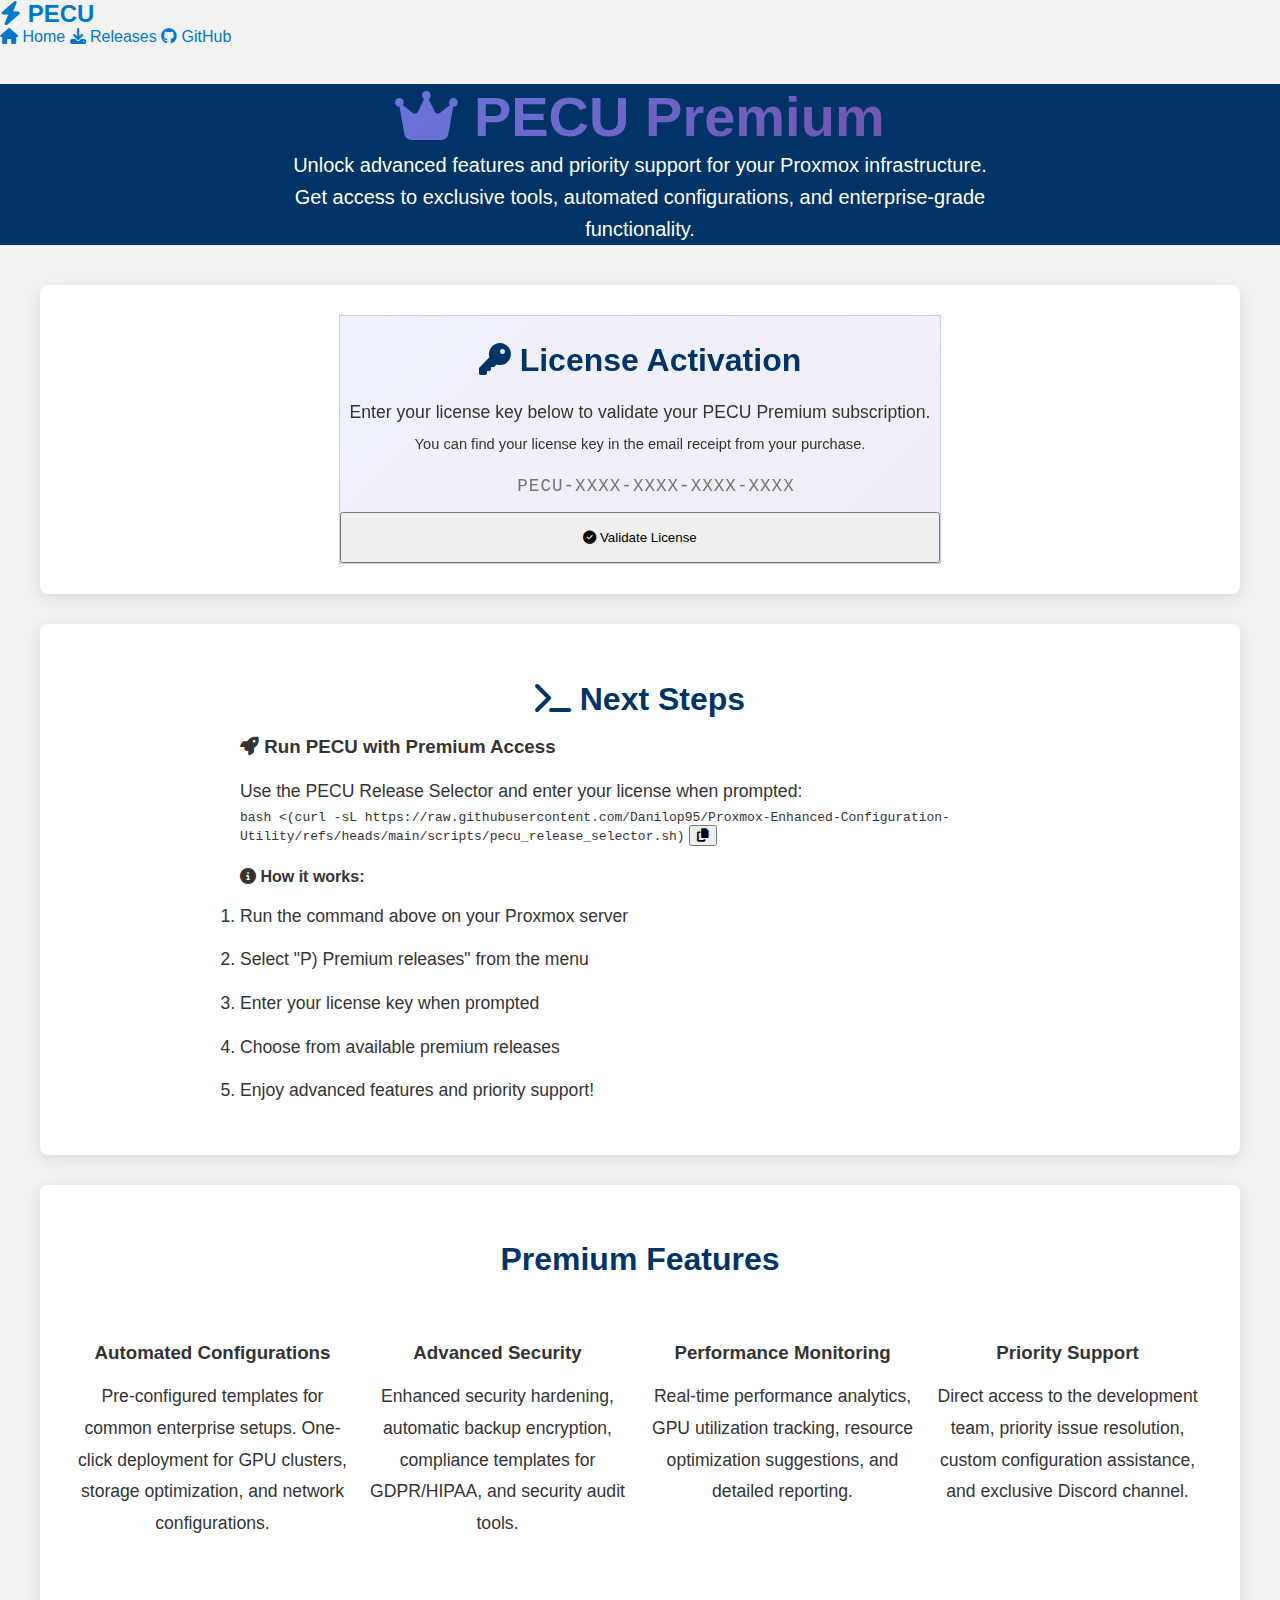
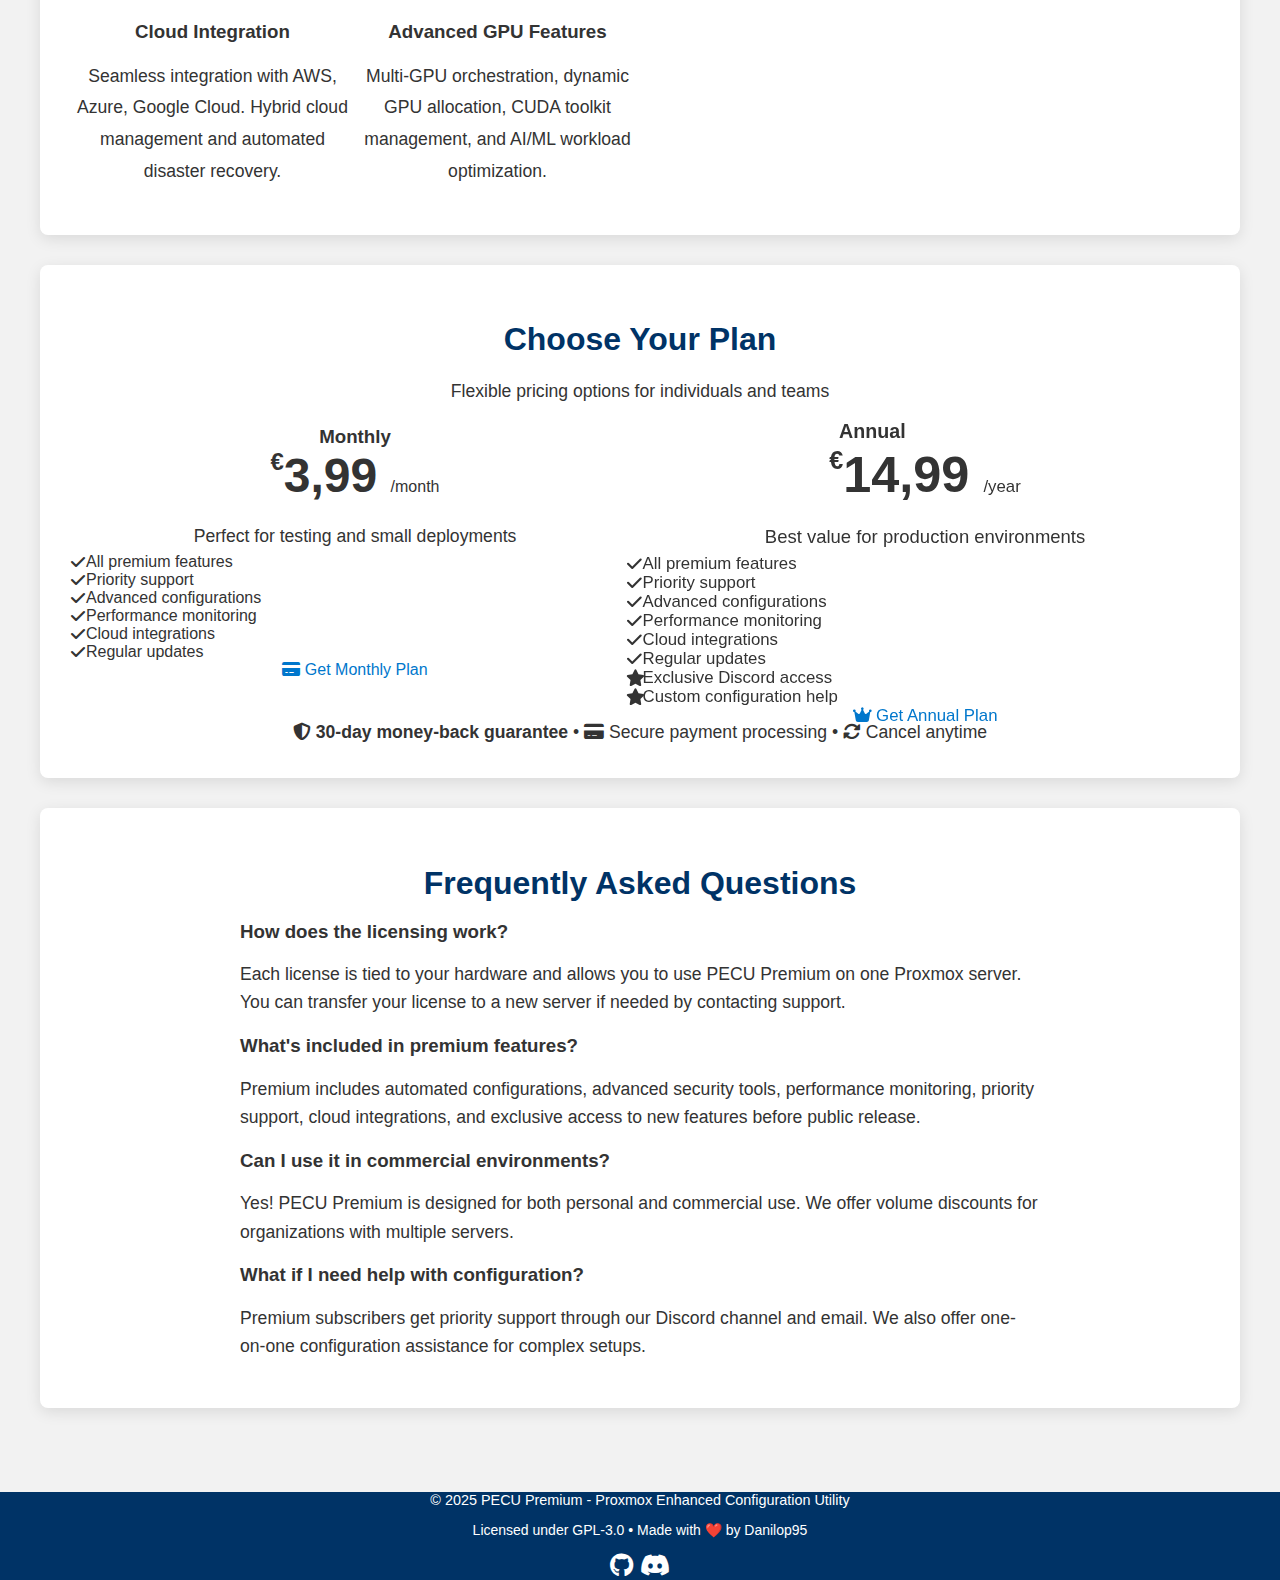
<file: premium.html>
<!DOCTYPE html>
<html lang="en">
<head>
  <meta charset="UTF-8">
  <meta name="viewport" content="width=device-width, initial-scale=1.0">
  <title>PECU Premium - Advanced Proxmox Configuration Tools</title>
  <meta name="description" content="Unlock advanced features and priority support for Proxmox Enhanced Configuration Utility. Automated configurations, advanced security, performance monitoring, and cloud integrations.">
  <meta name="keywords" content="PECU Premium, Proxmox, GPU Passthrough, Advanced Configuration, Priority Support, Cloud Integration, Performance Monitoring">
  <meta name="author" content="Danilop95">
  
  <!-- CSP for API calls and security -->
  <meta http-equiv="Content-Security-Policy" content="default-src 'self'; script-src 'self' 'unsafe-inline'; connect-src https://api.pecu.tools https://danilop95.lemonsqueezy.com; style-src 'self' 'unsafe-inline' https://fonts.googleapis.com https://cdnjs.cloudflare.com; font-src 'self' https://fonts.gstatic.com https://cdnjs.cloudflare.com; img-src 'self' data: https:; frame-src https://danilop95.lemonsqueezy.com;">
  
  <!-- Performance optimization -->
  <link rel="preconnect" href="https://api.pecu.tools" crossorigin>
  <link rel="preconnect" href="https://fonts.googleapis.com">
  <link rel="preconnect" href="https://fonts.gstatic.com" crossorigin>
  <link rel="dns-prefetch" href="https://danilop95.lemonsqueezy.com">
  
  <!-- SEO and Social Media -->
  <meta property="og:title" content="PECU Premium - Advanced Proxmox Configuration Tools">
  <meta property="og:description" content="Unlock advanced features and priority support for Proxmox Enhanced Configuration Utility">
  <meta property="og:image" content="https://pecu.tools/assets/premium-og.png">
  <meta property="og:url" content="https://pecu.tools/premium">
  <meta property="og:type" content="website">
  <meta property="og:site_name" content="PECU Tools">
  
  <meta name="twitter:card" content="summary_large_image">
  <meta name="twitter:title" content="PECU Premium - Advanced Proxmox Configuration Tools">
  <meta name="twitter:description" content="Unlock advanced features and priority support for Proxmox Enhanced Configuration Utility">
  <meta name="twitter:image" content="https://pecu.tools/assets/premium-og.png">
  <meta name="twitter:creator" content="@Danilop95">
  
  <!-- Canonical URL -->
  <link rel="canonical" href="https://pecu.tools/premium">
  
  <!-- Favicon with premium crown -->
  <link rel="icon" type="image/svg+xml" href="data:image/svg+xml,<svg xmlns='http://www.w3.org/2000/svg' viewBox='0 0 100 100'><text y='.9em' font-size='90'>👑</text></svg>">
  <link rel="apple-touch-icon" href="data:image/svg+xml,<svg xmlns='http://www.w3.org/2000/svg' viewBox='0 0 100 100'><text y='.9em' font-size='90'>�</text></svg>">
  
  <!-- Fonts -->
  <link rel="preconnect" href="https://fonts.googleapis.com">
  <link rel="preconnect" href="https://fonts.gstatic.com" crossorigin>
  <link href="https://fonts.googleapis.com/css2?family=Inter:wght@400;500;600;700;800&family=JetBrains+Mono:wght@400;500;600&display=swap" rel="stylesheet">
  
  <!-- Icons -->
  <link rel="stylesheet" href="https://cdnjs.cloudflare.com/ajax/libs/font-awesome/6.4.0/css/all.min.css">
  
  <!-- Styles -->
  <link rel="stylesheet" href="styles.css">
  
  <style>
    .premium-gradient {
      background: linear-gradient(135deg, #667eea 0%, #764ba2 100%);
      -webkit-background-clip: text;
      -webkit-text-fill-color: transparent;
      background-clip: text;
    }
    
    .premium-card {
      background: linear-gradient(135deg, rgba(102, 126, 234, 0.1) 0%, rgba(118, 75, 162, 0.1) 100%);
      border: 1px solid rgba(102, 126, 234, 0.3);
      backdrop-filter: blur(10px);
    }
    
    .license-input {
      width: 100%;
      padding: 16px;
      background: var(--pecu-dark-2);
      border: 2px solid var(--pecu-dark-3);
      border-radius: var(--radius-md);
      color: var(--pecu-gray-lightest);
      font-family: 'JetBrains Mono', monospace;
      font-size: 1.1rem;
      letter-spacing: 1px;
      text-align: center;
      transition: all 0.3s ease;
    }
    
    .license-input:focus {
      outline: none;
      border-color: var(--pecu-blue);
      box-shadow: 0 0 0 4px rgba(59, 130, 246, 0.1);
    }
    
    .status-message {
      padding: 16px;
      border-radius: var(--radius-md);
      margin-top: 16px;
      font-family: 'JetBrains Mono', monospace;
      font-size: 0.9rem;
    }
    
    .status-success {
      background: rgba(34, 197, 94, 0.1);
      border: 1px solid rgba(34, 197, 94, 0.3);
      color: var(--pecu-green);
    }
    
    .status-error {
      background: rgba(239, 68, 68, 0.1);
      border: 1px solid rgba(239, 68, 68, 0.3);
      color: var(--pecu-red);
    }
    
    .status-loading {
      background: rgba(59, 130, 246, 0.1);
      border: 1px solid rgba(59, 130, 246, 0.3);
      color: var(--pecu-blue);
    }
    
    .feature-grid {
      display: grid;
      grid-template-columns: repeat(auto-fit, minmax(280px, 1fr));
      gap: var(--space-lg);
      margin-top: var(--space-2xl);
    }
    
    .feature-card {
      background: var(--pecu-dark-2);
      border: 1px solid var(--pecu-dark-3);
      border-radius: var(--radius-lg);
      padding: var(--space-xl);
      text-align: center;
      transition: all 0.3s ease;
    }
    
    .feature-card:hover {
      border-color: var(--pecu-blue);
      transform: translateY(-4px);
    }
    
    .feature-icon {
      font-size: 2.5rem;
      margin-bottom: var(--space-md);
      background: linear-gradient(135deg, var(--pecu-blue), var(--pecu-purple));
      -webkit-background-clip: text;
      -webkit-text-fill-color: transparent;
      background-clip: text;
    }
    
    .plan-badge {
      display: inline-block;
      padding: 4px 12px;
      background: linear-gradient(135deg, var(--pecu-purple), var(--pecu-blue));
      color: white;
      border-radius: 16px;
      font-size: 0.75rem;
      font-weight: 600;
      text-transform: uppercase;
      letter-spacing: 0.5px;
      margin-left: 8px;
    }
    
    .pricing-section {
      background: var(--pecu-dark-2);
      border: 1px solid var(--pecu-dark-3);
      border-radius: var(--radius-lg);
      padding: var(--space-2xl);
      margin-top: var(--space-2xl);
      text-align: center;
    }
    
    .pricing-grid {
      display: grid;
      grid-template-columns: repeat(auto-fit, minmax(300px, 1fr));
      gap: var(--space-xl);
      margin-top: var(--space-xl);
    }
    
    .pricing-card {
      background: var(--pecu-dark-1);
      border: 2px solid var(--pecu-dark-3);
      border-radius: var(--radius-lg);
      padding: var(--space-2xl);
      position: relative;
      transition: all 0.3s ease;
    }
    
    .pricing-card.recommended {
      border-color: var(--pecu-blue);
      transform: scale(1.05);
    }
    
    .pricing-card.recommended::before {
      content: "Most Popular";
      position: absolute;
      top: -12px;
      left: 50%;
      transform: translateX(-50%);
      background: linear-gradient(135deg, var(--pecu-blue), var(--pecu-purple));
      color: white;
      padding: 6px 20px;
      border-radius: 16px;
      font-size: 0.75rem;
      font-weight: 600;
      text-transform: uppercase;
    }
    
    .price {
      font-size: 3rem;
      font-weight: 800;
      color: var(--pecu-gray-lightest);
      margin: var(--space-md) 0;
    }
    
    .price-currency {
      font-size: 1.5rem;
      vertical-align: top;
    }
    
    .price-period {
      font-size: 1rem;
      color: var(--pecu-gray-light);
      font-weight: 400;
    }
    
    .pricing-features {
      list-style: none;
      padding: 0;
      margin: var(--space-xl) 0;
    }
    
    .pricing-features li {
      padding: var(--space-sm) 0;
      border-bottom: 1px solid var(--pecu-dark-3);
      display: flex;
      align-items: center;
    }
    
    .pricing-features li:last-child {
      border-bottom: none;
    }
    
    .pricing-features i {
      color: var(--pecu-green);
      margin-right: var(--space-sm);
      width: 16px;
    }
    
    @media (max-width: 768px) {
      .pricing-card.recommended {
        transform: none;
      }
      
      .feature-grid {
        grid-template-columns: 1fr;
      }
      
      .pricing-grid {
        grid-template-columns: 1fr;
      }
    }
  </style>
</head>
<body>
  <!-- Navigation -->
  <nav style="padding: var(--space-lg) 0; border-bottom: 1px solid var(--pecu-dark-3);">
    <div class="container">
      <div class="flex-between">
        <a href="/" style="text-decoration: none;">
          <h2 class="gradient-text" style="margin: 0;">
            <i class="fas fa-bolt"></i>
            PECU
          </h2>
        </a>
        <div class="flex gap-md">
          <a href="/" class="btn btn-ghost">
            <i class="fas fa-home"></i>
            Home
          </a>
          <a href="/releases.html" class="btn btn-ghost">
            <i class="fas fa-download"></i>
            Releases
          </a>
          <a href="https://github.com/Danilop95/Proxmox-Enhanced-Configuration-Utility" target="_blank" rel="noopener noreferrer" class="btn btn-ghost">
            <i class="fab fa-github"></i>
            GitHub
          </a>
        </div>
      </div>
    </div>
  </nav>

  <!-- Hero Section -->
  <header style="padding: var(--space-3xl) 0; text-align: center;">
    <div class="container">
      <div style="max-width: 800px; margin: 0 auto;">
        <h1 class="premium-gradient" style="font-size: 3.5rem; font-weight: 800; margin-bottom: var(--space-lg);">
          <i class="fas fa-crown"></i>
          PECU Premium
        </h1>
        <p style="font-size: 1.25rem; color: var(--pecu-gray-light); margin-bottom: var(--space-2xl); line-height: 1.6;">
          Unlock advanced features and priority support for your Proxmox infrastructure. 
          Get access to exclusive tools, automated configurations, and enterprise-grade functionality.
        </p>
      </div>
    </div>
  </header>

  <main class="container" style="max-width: 1200px;">
    <!-- License Activation Section -->
    <section class="section">
      <div class="premium-card card" style="max-width: 600px; margin: 0 auto;">
        <h2 style="text-align: center; margin-bottom: var(--space-xl);">
          <i class="fas fa-key" style="color: var(--pecu-blue);"></i>
          License Activation
        </h2>
        
        <div id="license-form">
          <p style="color: var(--pecu-gray-light); margin-bottom: var(--space-lg); text-align: center;">
            Enter your license key below to validate your PECU Premium subscription.
            <br>
            <small>You can find your license key in the email receipt from your purchase.</small>
          </p>
          
          <input 
            type="text" 
            id="license-input" 
            class="license-input"
            placeholder="PECU-XXXX-XXXX-XXXX-XXXX"
            maxlength="24"
            autocomplete="off"
            spellcheck="false"
          />
          
          <button id="validate-btn" class="btn btn-primary" style="width: 100%; margin-top: var(--space-lg); padding: 16px;">
            <i class="fas fa-check-circle"></i>
            Validate License
          </button>
          
          <div id="validation-result"></div>
        </div>
      </div>
    </section>

    <!-- Installation Instructions -->
    <section class="section">
      <div class="card" style="max-width: 800px; margin: 0 auto;">
        <h2 style="text-align: center; margin-bottom: var(--space-xl);">
          <i class="fas fa-terminal" style="color: var(--pecu-green);"></i>
          Next Steps
        </h2>
        
        <div style="margin-bottom: var(--space-xl);">
          <h3 style="margin-bottom: var(--space-md); color: var(--pecu-blue);">
            <i class="fas fa-rocket"></i>
            Run PECU with Premium Access
          </h3>
          <p style="color: var(--pecu-gray-light); margin-bottom: var(--space-lg);">
            Use the PECU Release Selector and enter your license when prompted:
          </p>
          <div class="command-block">
            <code>bash &lt;(curl -sL https://raw.githubusercontent.com/Danilop95/Proxmox-Enhanced-Configuration-Utility/refs/heads/main/scripts/pecu_release_selector.sh)</code>
            <button class="copy-button" data-command="bash <(curl -sL https://raw.githubusercontent.com/Danilop95/Proxmox-Enhanced-Configuration-Utility/refs/heads/main/scripts/pecu_release_selector.sh)" aria-label="Copy command">
              <i class="fas fa-copy"></i>
            </button>
          </div>
        </div>

        <div style="background: var(--pecu-dark-2); border-radius: var(--radius-md); padding: var(--space-lg); border-left: 4px solid var(--pecu-blue);">
          <h4 style="color: var(--pecu-blue); margin-bottom: var(--space-md);">
            <i class="fas fa-info-circle"></i>
            How it works:
          </h4>
          <ol style="color: var(--pecu-gray-light); line-height: 1.8; padding-left: var(--space-lg);">
            <li>Run the command above on your Proxmox server</li>
            <li>Select "P) Premium releases" from the menu</li>
            <li>Enter your license key when prompted</li>
            <li>Choose from available premium releases</li>
            <li>Enjoy advanced features and priority support!</li>
          </ol>
        </div>
      </div>
    </section>

    <!-- Premium Features -->
    <section class="section">
      <h2 class="gradient-text" style="text-align: center; margin-bottom: var(--space-xl);">
        Premium Features
      </h2>
      
      <div class="feature-grid">
        <div class="feature-card">
          <div class="feature-icon">
            <i class="fas fa-robot"></i>
          </div>
          <h3 style="margin-bottom: var(--space-md);">Automated Configurations</h3>
          <p style="color: var(--pecu-gray-light);">
            Pre-configured templates for common enterprise setups. One-click deployment for GPU clusters, 
            storage optimization, and network configurations.
          </p>
        </div>
        
        <div class="feature-card">
          <div class="feature-icon">
            <i class="fas fa-shield-alt"></i>
          </div>
          <h3 style="margin-bottom: var(--space-md);">Advanced Security</h3>
          <p style="color: var(--pecu-gray-light);">
            Enhanced security hardening, automatic backup encryption, 
            compliance templates for GDPR/HIPAA, and security audit tools.
          </p>
        </div>
        
        <div class="feature-card">
          <div class="feature-icon">
            <i class="fas fa-chart-line"></i>
          </div>
          <h3 style="margin-bottom: var(--space-md);">Performance Monitoring</h3>
          <p style="color: var(--pecu-gray-light);">
            Real-time performance analytics, GPU utilization tracking, 
            resource optimization suggestions, and detailed reporting.
          </p>
        </div>
        
        <div class="feature-card">
          <div class="feature-icon">
            <i class="fas fa-users"></i>
          </div>
          <h3 style="margin-bottom: var(--space-md);">Priority Support</h3>
          <p style="color: var(--pecu-gray-light);">
            Direct access to the development team, priority issue resolution, 
            custom configuration assistance, and exclusive Discord channel.
          </p>
        </div>
        
        <div class="feature-card">
          <div class="feature-icon">
            <i class="fas fa-cloud"></i>
          </div>
          <h3 style="margin-bottom: var(--space-md);">Cloud Integration</h3>
          <p style="color: var(--pecu-gray-light);">
            Seamless integration with AWS, Azure, Google Cloud. 
            Hybrid cloud management and automated disaster recovery.
          </p>
        </div>
        
        <div class="feature-card">
          <div class="feature-icon">
            <i class="fas fa-cogs"></i>
          </div>
          <h3 style="margin-bottom: var(--space-md);">Advanced GPU Features</h3>
          <p style="color: var(--pecu-gray-light);">
            Multi-GPU orchestration, dynamic GPU allocation, 
            CUDA toolkit management, and AI/ML workload optimization.
          </p>
        </div>
      </div>
    </section>

    <!-- Pricing Section -->
    <section class="section">
      <div class="pricing-section">
        <h2 class="gradient-text-secondary" style="margin-bottom: var(--space-md);">
          Choose Your Plan
        </h2>
        <p style="color: var(--pecu-gray-light); font-size: 1.1rem; margin-bottom: var(--space-xl);">
          Flexible pricing options for individuals and teams
        </p>
        
        <div class="pricing-grid">
          <!-- Monthly Plan -->
          <div class="pricing-card">
            <h3 style="color: var(--pecu-blue); margin-bottom: var(--space-sm);">
              Monthly
            </h3>
            <div class="price">
              <span class="price-currency">€</span>3,99
              <span class="price-period">/month</span>
            </div>
            <p style="color: var(--pecu-gray-light); margin-bottom: var(--space-lg);">
              Perfect for testing and small deployments
            </p>
            <ul class="pricing-features">
              <li><i class="fas fa-check"></i> All premium features</li>
              <li><i class="fas fa-check"></i> Priority support</li>
              <li><i class="fas fa-check"></i> Advanced configurations</li>
              <li><i class="fas fa-check"></i> Performance monitoring</li>
              <li><i class="fas fa-check"></i> Cloud integrations</li>
              <li><i class="fas fa-check"></i> Regular updates</li>
            </ul>
            <a href="https://danilop95.lemonsqueezy.com/checkout/buy/YOUR_MONTHLY_VARIANT_ID" 
               target="_blank" 
               rel="noopener noreferrer" 
               class="btn btn-secondary" 
               style="width: 100%;">
              <i class="fas fa-credit-card"></i>
              Get Monthly Plan
            </a>
          </div>
          
          <!-- Annual Plan -->
          <div class="pricing-card recommended">
            <h3 style="color: var(--pecu-purple); margin-bottom: var(--space-sm);">
              Annual
              <span class="plan-badge">Save 69%</span>
            </h3>
            <div class="price">
              <span class="price-currency">€</span>14,99
              <span class="price-period">/year</span>
            </div>
            <p style="color: var(--pecu-gray-light); margin-bottom: var(--space-lg);">
              Best value for production environments
            </p>
            <ul class="pricing-features">
              <li><i class="fas fa-check"></i> All premium features</li>
              <li><i class="fas fa-check"></i> Priority support</li>
              <li><i class="fas fa-check"></i> Advanced configurations</li>
              <li><i class="fas fa-check"></i> Performance monitoring</li>
              <li><i class="fas fa-check"></i> Cloud integrations</li>
              <li><i class="fas fa-check"></i> Regular updates</li>
              <li><i class="fas fa-star" style="color: var(--pecu-yellow);"></i> Exclusive Discord access</li>
              <li><i class="fas fa-star" style="color: var(--pecu-yellow);"></i> Custom configuration help</li>
            </ul>
            <a href="https://danilop95.lemonsqueezy.com/checkout/buy/YOUR_ANNUAL_VARIANT_ID" 
               target="_blank" 
               rel="noopener noreferrer" 
               class="btn btn-primary" 
               style="width: 100%;">
              <i class="fas fa-crown"></i>
              Get Annual Plan
            </a>
          </div>
        </div>
        
        <div style="margin-top: var(--space-2xl); padding: var(--space-lg); background: var(--pecu-dark-1); border-radius: var(--radius-md);">
          <p style="color: var(--pecu-gray-light); text-align: center; margin: 0;">
            <i class="fas fa-shield-alt" style="color: var(--pecu-green);"></i>
            <strong>30-day money-back guarantee</strong> • 
            <i class="fas fa-credit-card" style="color: var(--pecu-blue);"></i>
            Secure payment processing • 
            <i class="fas fa-sync-alt" style="color: var(--pecu-purple);"></i>
            Cancel anytime
          </p>
        </div>
      </div>
    </section>

    <!-- FAQ Section -->
    <section class="section">
      <h2 class="gradient-text-accent" style="text-align: center; margin-bottom: var(--space-xl);">
        Frequently Asked Questions
      </h2>
      
      <div style="max-width: 800px; margin: 0 auto;">
        <div class="card" style="margin-bottom: var(--space-lg);">
          <h3 style="color: var(--pecu-blue); margin-bottom: var(--space-md);">
            How does the licensing work?
          </h3>
          <p style="color: var(--pecu-gray-light); line-height: 1.6;">
            Each license is tied to your hardware and allows you to use PECU Premium on one Proxmox server. 
            You can transfer your license to a new server if needed by contacting support.
          </p>
        </div>
        
        <div class="card" style="margin-bottom: var(--space-lg);">
          <h3 style="color: var(--pecu-blue); margin-bottom: var(--space-md);">
            What's included in premium features?
          </h3>
          <p style="color: var(--pecu-gray-light); line-height: 1.6;">
            Premium includes automated configurations, advanced security tools, performance monitoring, 
            priority support, cloud integrations, and exclusive access to new features before public release.
          </p>
        </div>
        
        <div class="card" style="margin-bottom: var(--space-lg);">
          <h3 style="color: var(--pecu-blue); margin-bottom: var(--space-md);">
            Can I use it in commercial environments?
          </h3>
          <p style="color: var(--pecu-gray-light); line-height: 1.6;">
            Yes! PECU Premium is designed for both personal and commercial use. 
            We offer volume discounts for organizations with multiple servers.
          </p>
        </div>
        
        <div class="card">
          <h3 style="color: var(--pecu-blue); margin-bottom: var(--space-md);">
            What if I need help with configuration?
          </h3>
          <p style="color: var(--pecu-gray-light); line-height: 1.6;">
            Premium subscribers get priority support through our Discord channel and email. 
            We also offer one-on-one configuration assistance for complex setups.
          </p>
        </div>
      </div>
    </section>
  </main>

  <!-- Footer -->
  <footer style="border-top: 1px solid var(--pecu-dark-3); padding: var(--space-xl) 0; margin-top: var(--space-3xl);">
    <div class="container">
      <div class="flex-between" style="flex-wrap: wrap; gap: var(--space-md);">
        <div>
          <p style="color: var(--pecu-gray-light); margin-bottom: var(--space-xs);">
            © 2025 PECU Premium - Proxmox Enhanced Configuration Utility
          </p>
          <p style="color: var(--pecu-gray-light); font-size: 0.875rem;">
            Licensed under GPL-3.0 • Made with ❤️ by 
            <a href="https://github.com/Danilop95" target="_blank" rel="noopener noreferrer" style="color: var(--pecu-blue);">
              Danilop95
            </a>
          </p>
        </div>
        <div class="flex gap-md">
          <a href="https://github.com/Danilop95/Proxmox-Enhanced-Configuration-Utility"
             target="_blank" rel="noopener noreferrer" 
             style="color: var(--pecu-gray-light); font-size: 1.5rem;" 
             aria-label="GitHub">
            <i class="fab fa-github"></i>
          </a>
          <a href="https://discord.gg/euQTVNc2xg" 
             target="_blank" rel="noopener noreferrer" 
             style="color: var(--pecu-gray-light); font-size: 1.5rem;" 
             aria-label="Discord">
            <i class="fab fa-discord"></i>
          </a>
        </div>
      </div>
    </div>
  </footer>

  <!-- JavaScript -->
  <script src="premium.js"></script>
</body>
</html>
</file>
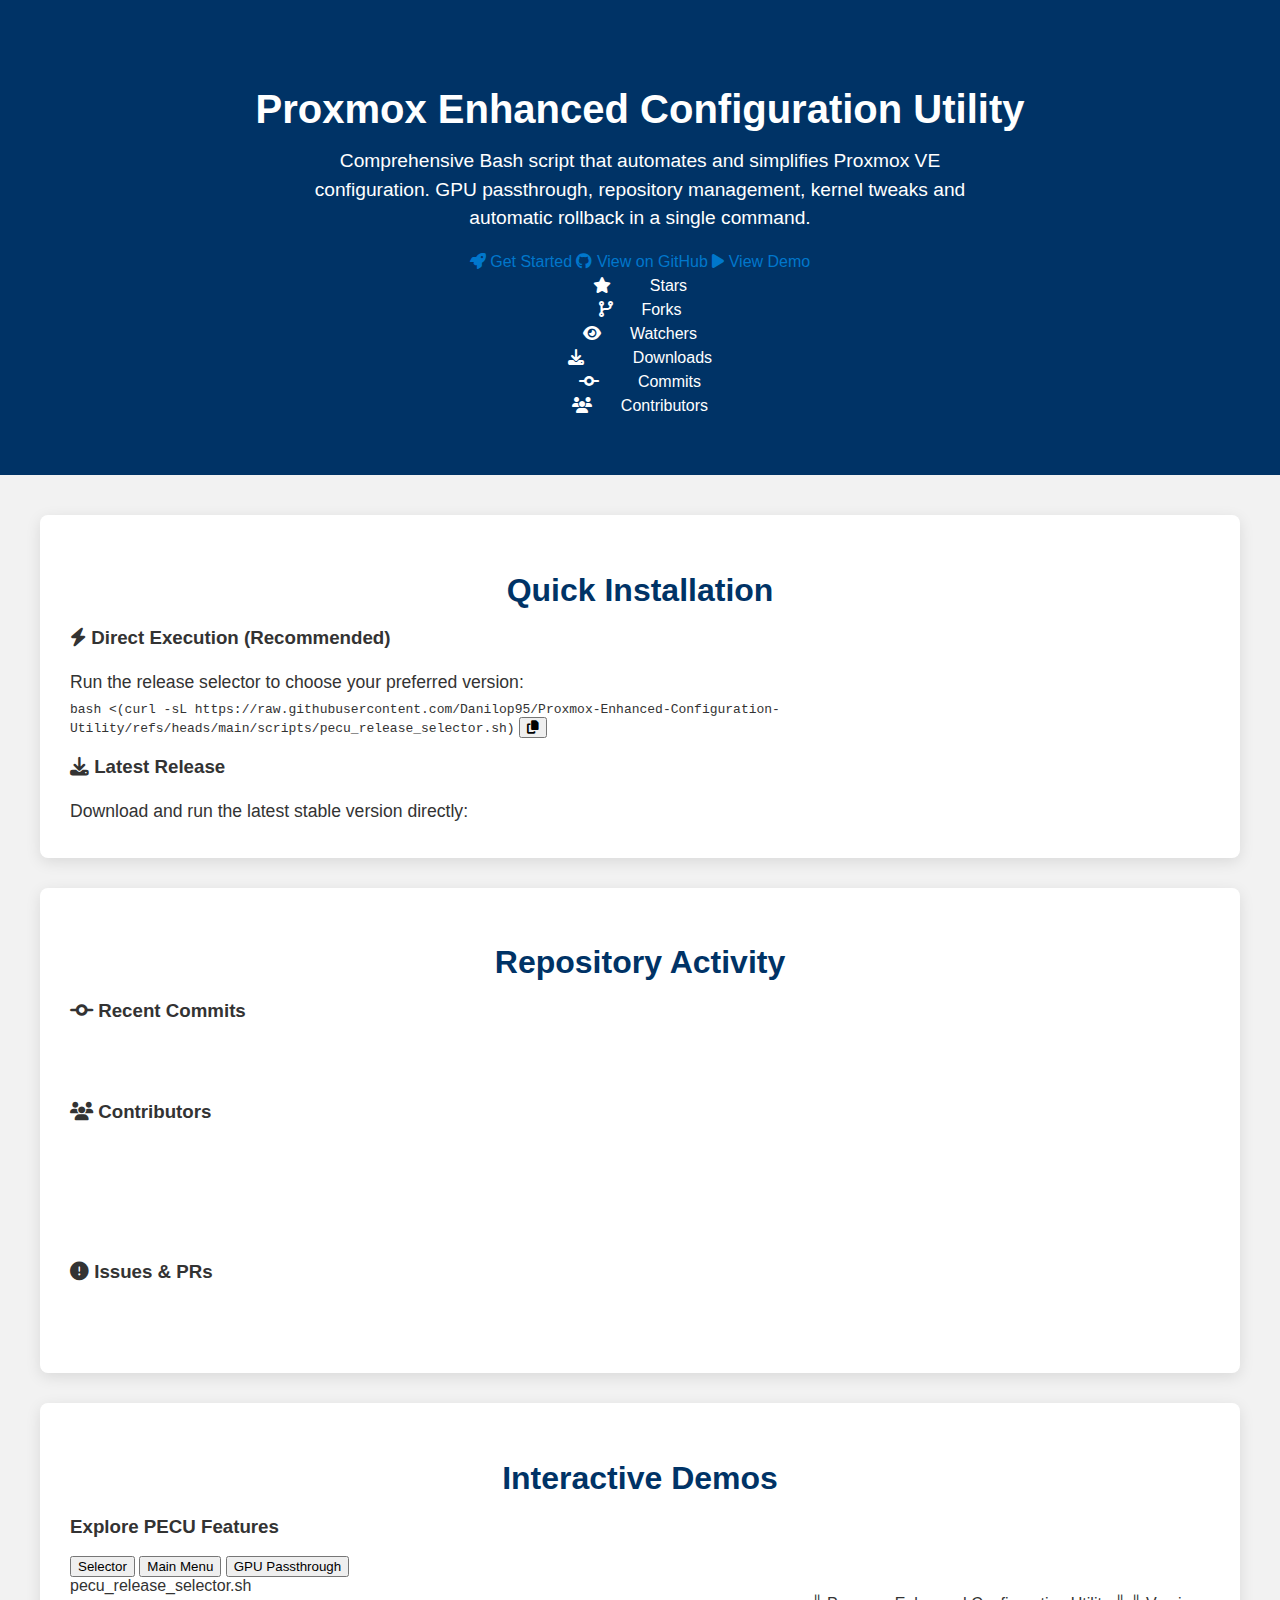
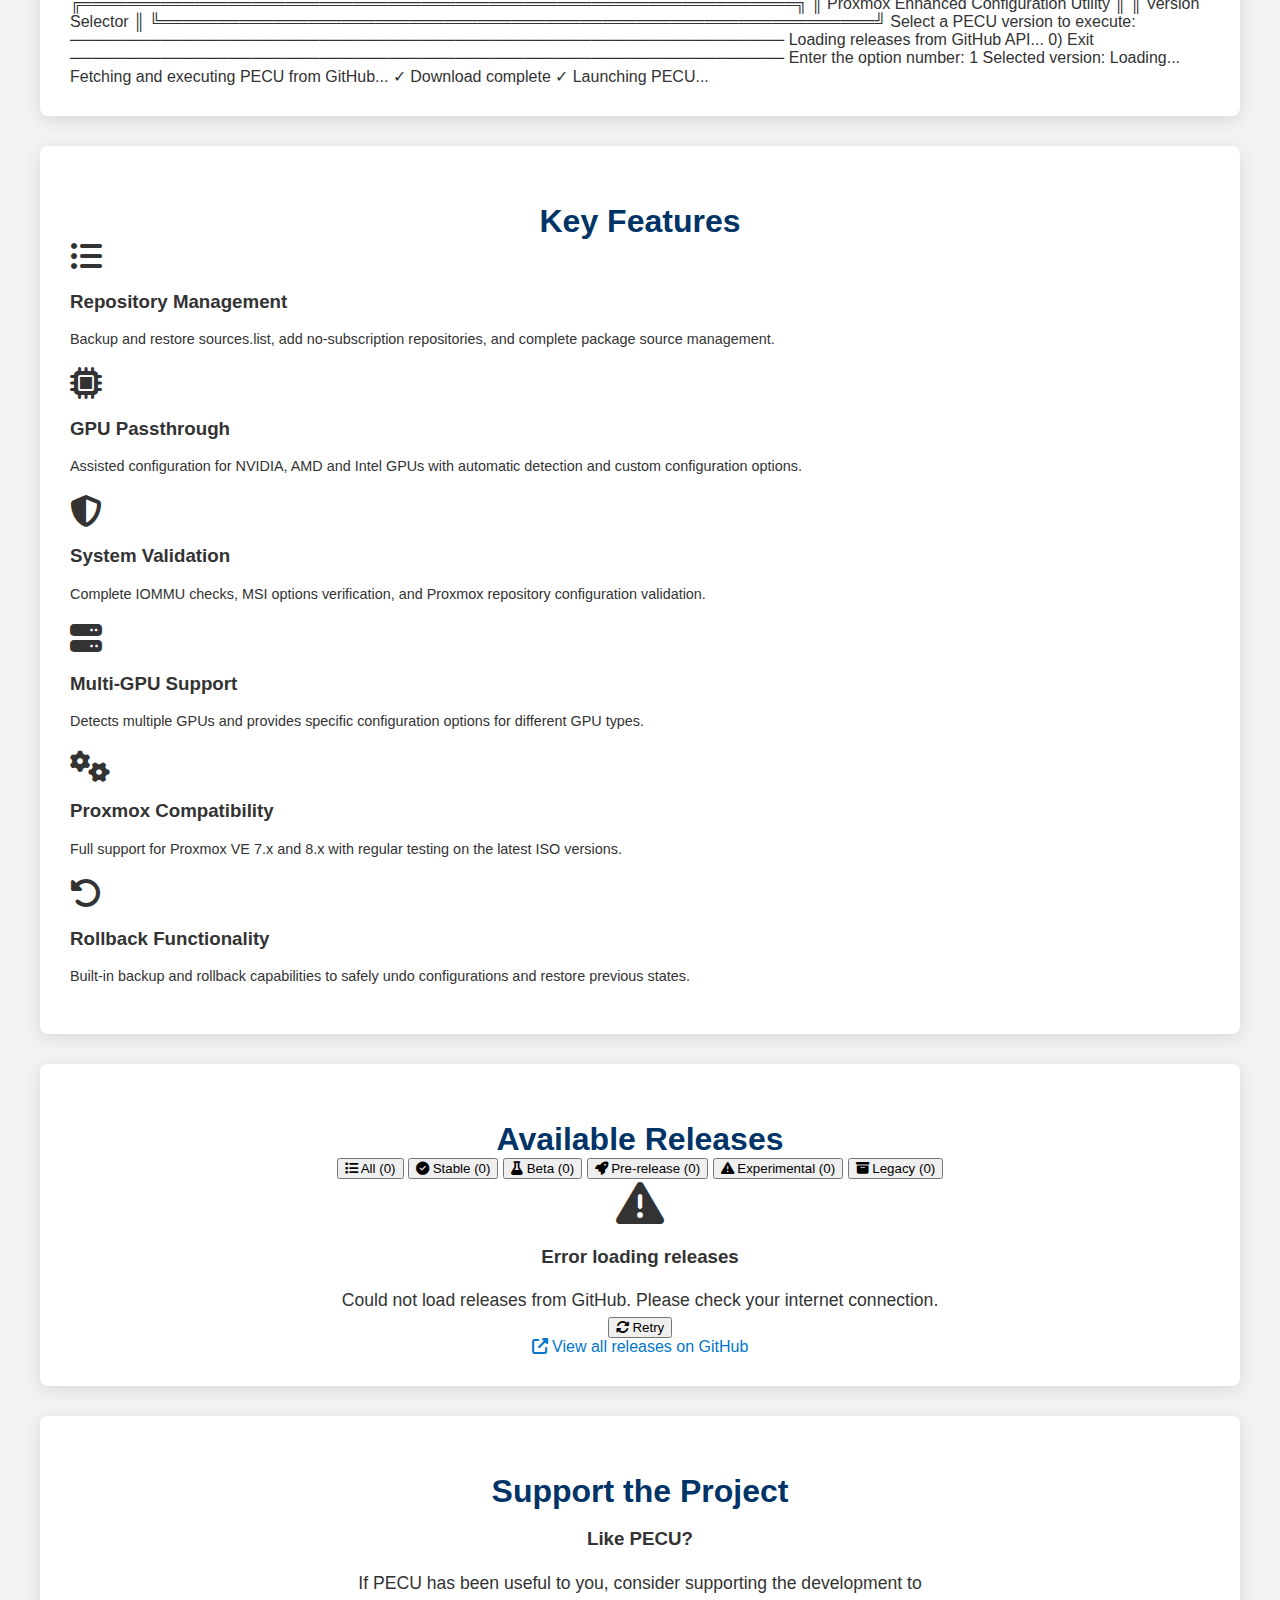
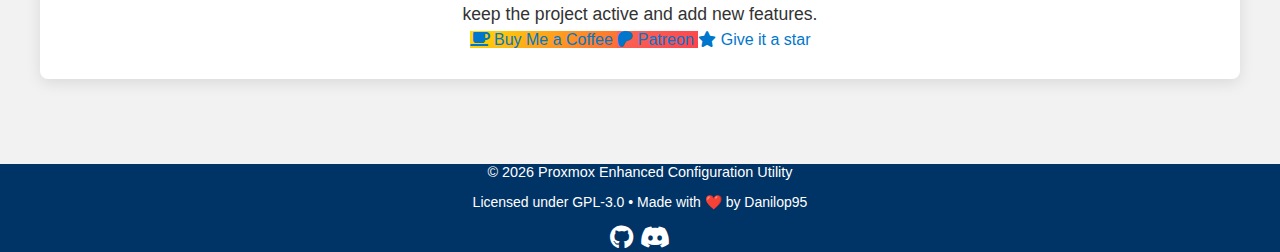
<file: releases.html>
<!DOCTYPE html>
<html lang="en">
<head>
  <meta charset="UTF-8">
  <meta name="viewport" content="width=device-width, initial-scale=1.0">
  <title>PECU - Proxmox Enhanced Configuration Utility</title>
  <meta name="description" content="Comprehensive Bash script to simplify and optimize Proxmox VE configuration. GPU passthrough, repository management, kernel tweaks and more.">
  <meta name="keywords" content="Proxmox, VE, GPU Passthrough, VFIO, Homelab, Virtualization, Linux, Bash Script">
  <meta name="author" content="Danilop95">
  
  <!-- Open Graph / Facebook -->
  <meta property="og:type" content="website">
  <meta property="og:url" content="https://danilop95.github.io/Proxmox-Enhanced-Configuration-Utility/">
  <meta property="og:title" content="PECU - Proxmox Enhanced Configuration Utility">
  <meta property="og:description" content="Comprehensive Bash script to simplify and optimize Proxmox VE configuration">
  <meta property="og:image" content="https://opengraph.githubassets.com/1/Danilop95/Proxmox-Enhanced-Configuration-Utility">
  
  <!-- Twitter -->
  <meta property="twitter:card" content="summary_large_image">
  <meta property="twitter:url" content="https://danilop95.github.io/Proxmox-Enhanced-Configuration-Utility/">
  <meta property="twitter:title" content="PECU - Proxmox Enhanced Configuration Utility">
  <meta property="twitter:description" content="Comprehensive Bash script to simplify and optimize Proxmox VE configuration">
  <meta property="twitter:image" content="https://opengraph.githubassets.com/1/Danilop95/Proxmox-Enhanced-Configuration-Utility">
  
  <!-- Favicon -->
  <link rel="icon" type="image/svg+xml" href="data:image/svg+xml,<svg xmlns='http://www.w3.org/2000/svg' viewBox='0 0 100 100'><text y='.9em' font-size='90'>⚡</text></svg>">
  
  <!-- Fonts -->
  <link rel="preconnect" href="https://fonts.googleapis.com">
  <link rel="preconnect" href="https://fonts.gstatic.com" crossorigin>
  <link href="https://fonts.googleapis.com/css2?family=Inter:wght@400;500;600;700;800&family=JetBrains+Mono:wght@400;500;600&display=swap" rel="stylesheet">
  
  <!-- Icons -->
  <link rel="stylesheet" href="https://cdnjs.cloudflare.com/ajax/libs/font-awesome/6.4.0/css/all.min.css">
  
  <!-- Styles -->
  <link rel="stylesheet" href="styles.css">
  
  <!-- Structured Data -->
  <script type="application/ld+json">
  {
    "@context": "https://schema.org",
    "@type": "SoftwareApplication",
    "name": "Proxmox Enhanced Configuration Utility",
    "alternateName": "PECU",
    "description": "Comprehensive Bash script to simplify and optimize Proxmox VE configuration",
    "url": "https://github.com/Danilop95/Proxmox-Enhanced-Configuration-Utility",
    "author": {
      "@type": "Person",
      "name": "Danilop95"
    },
    "operatingSystem": "Linux",
    "applicationCategory": "SystemUtility"
  }
  </script>
</head>
<body>
  <!-- ═══════════════════════════════════════════════════════════════════════════════
       HERO SECTION
       ═══════════════════════════════════════════════════════════════════════════════ -->
  <header class="hero">
    <div class="container">
      <h1 class="hero-title gradient-text">
        Proxmox Enhanced Configuration Utility
      </h1>
      <p class="hero-subtitle" id="repo-description">
        Comprehensive Bash script that automates and simplifies Proxmox VE configuration. 
        GPU passthrough, repository management, kernel tweaks and automatic rollback in a single command.
      </p>
      
      <div class="hero-actions">
        <a href="#quick-start" class="btn btn-primary">
          <i class="fas fa-rocket"></i>
          Get Started
        </a>
        <a href="#" id="github-link" target="_blank" rel="noopener noreferrer" class="btn btn-secondary">
          <i class="fab fa-github"></i>
          View on GitHub
        </a>
        <a href="#demo" class="btn btn-ghost">
          <i class="fas fa-play"></i>
          View Demo
        </a>
      </div>
      
      <!-- GitHub Stats - Loaded dynamically -->
      <div class="hero-stats" id="github-stats">
        <div class="hero-stat">
          <i class="fas fa-star" style="color: var(--pecu-yellow);"></i>
          <span><span id="stars-count" class="skeleton" style="width: 30px; height: 20px; display: inline-block;"></span> Stars</span>
        </div>
        <div class="hero-stat">
          <i class="fas fa-code-branch" style="color: var(--pecu-blue);"></i>
          <span><span id="forks-count" class="skeleton" style="width: 20px; height: 20px; display: inline-block;"></span> Forks</span>
        </div>
        <div class="hero-stat">
          <i class="fas fa-eye" style="color: var(--pecu-green);"></i>
          <span><span id="watchers-count" class="skeleton" style="width: 20px; height: 20px; display: inline-block;"></span> Watchers</span>
        </div>
        <div class="hero-stat">
          <i class="fas fa-download" style="color: var(--pecu-purple);"></i>
          <span><span id="downloads-count" class="skeleton" style="width: 40px; height: 20px; display: inline-block;"></span> Downloads</span>
        </div>
        <div class="hero-stat">
          <i class="fas fa-code-commit" style="color: var(--pecu-cyan);"></i>
          <span><span id="commits-count" class="skeleton" style="width: 30px; height: 20px; display: inline-block;"></span> Commits</span>
        </div>
        <div class="hero-stat">
          <i class="fas fa-users" style="color: var(--pecu-orange);"></i>
          <span><span id="contributors-count" class="skeleton" style="width: 20px; height: 20px; display: inline-block;"></span> Contributors</span>
        </div>
      </div>

      <!-- Repository Info -->
      <div class="hero-info" id="repo-info" style="margin-top: var(--space-xl); display: none;">
        <div class="flex-center gap-lg" style="flex-wrap: wrap; font-size: 0.9rem; color: var(--pecu-gray-light);">
          <span>
            <i class="fas fa-calendar-alt"></i>
            Created: <span id="repo-created"></span>
          </span>
          <span>
            <i class="fas fa-sync-alt"></i>
            Updated: <span id="repo-updated"></span>
          </span>
          <span>
            <i class="fas fa-code"></i>
            Language: <span id="repo-language"></span>
          </span>
          <span>
            <i class="fas fa-balance-scale"></i>
            License: <span id="repo-license"></span>
          </span>
        </div>
      </div>
    </div>
  </header>

  <main class="container">
    <!-- ═══════════════════════════════════════════════════════════════════════════════
         QUICK START SECTION
         ═══════════════════════════════════════════════════════════════════════════════ -->
    <section id="quick-start" class="section">
      <h2 class="gradient-text-secondary" style="text-align: center; margin-bottom: var(--space-xl);">
        Quick Installation
      </h2>
      
      <div class="grid grid-2 gap-xl">
        <div class="card">
          <h3 style="color: var(--pecu-green); margin-bottom: var(--space-md);">
            <i class="fas fa-bolt"></i>
            Direct Execution (Recommended)
          </h3>
          <p style="margin-bottom: var(--space-lg); color: var(--pecu-gray-light);">
            Run the release selector to choose your preferred version:
          </p>
          <div class="command-block">
            <code id="direct-install-command">bash &lt;(curl -sL https://raw.githubusercontent.com/Danilop95/Proxmox-Enhanced-Configuration-Utility/refs/heads/main/scripts/pecu_release_selector.sh)</code>
            <button class="copy-button" data-command-id="direct-install-command" aria-label="Copy command">
              <i class="fas fa-copy"></i>
            </button>
          </div>
        </div>
        
        <div class="card">
          <h3 style="color: var(--pecu-blue); margin-bottom: var(--space-md);">
            <i class="fas fa-download"></i>
            Latest Release
          </h3>
          <p style="margin-bottom: var(--space-lg); color: var(--pecu-gray-light);">
            Download and run the latest stable version directly:
          </p>
          <div id="latest-release-install" class="command-block">
            <code class="skeleton" style="height: 80px; width: 100%;"></code>
          </div>
        </div>
      </div>
    </section>

    <!-- ═══════════════════════════════════════════════════════════════════════════════
         REPOSITORY ACTIVITY SECTION
         ═══════════════════════════════════════════════════════════════════════════════ -->
    <section id="activity" class="section">
      <h2 class="gradient-text" style="text-align: center; margin-bottom: var(--space-xl);">
        Repository Activity
      </h2>
      
      <div class="grid grid-3 gap-xl">
        <!-- Recent Commits -->
        <div class="card">
          <h3 style="margin-bottom: var(--space-md);">
            <i class="fas fa-code-commit" style="color: var(--pecu-green);"></i>
            Recent Commits
          </h3>
          <div id="recent-commits">
            <div class="skeleton" style="height: 20px; margin-bottom: var(--space-sm);"></div>
            <div class="skeleton" style="height: 20px; margin-bottom: var(--space-sm);"></div>
            <div class="skeleton" style="height: 20px;"></div>
          </div>
        </div>
        
        <!-- Contributors -->
        <div class="card">
          <h3 style="margin-bottom: var(--space-md);">
            <i class="fas fa-users" style="color: var(--pecu-blue);"></i>
            Contributors
          </h3>
          <div id="contributors-list">
            <div class="skeleton" style="height: 60px; margin-bottom: var(--space-sm);"></div>
            <div class="skeleton" style="height: 60px;"></div>
          </div>
        </div>
        
        <!-- Issues & PRs -->
        <div class="card">
          <h3 style="margin-bottom: var(--space-md);">
            <i class="fas fa-exclamation-circle" style="color: var(--pecu-orange);"></i>
            Issues & PRs
          </h3>
          <div id="issues-prs">
            <div class="skeleton" style="height: 20px; margin-bottom: var(--space-sm);"></div>
            <div class="skeleton" style="height: 20px; margin-bottom: var(--space-sm);"></div>
            <div class="skeleton" style="height: 20px;"></div>
          </div>
        </div>
      </div>
    </section>

    <!-- ═══════════════════════════════════════════════════════════════════════════════
         DEMO SECTION
         ═══════════════════════════════════════════════════════════════════════════════ -->
    <section id="demo" class="section">
      <h2 class="gradient-text-accent" style="text-align: center; margin-bottom: var(--space-xl);">
        Interactive Demos
      </h2>
      
      <div class="card">
        <div class="flex-between" style="margin-bottom: var(--space-lg);">
          <h3>Explore PECU Features</h3>
          <div class="flex gap-sm">
            <button class="filter-btn active" data-demo="selector">Selector</button>
            <button class="filter-btn" data-demo="main">Main Menu</button>
            <button class="filter-btn" data-demo="gpu">GPU Passthrough</button>
          </div>
        </div>
        
        <!-- Demo: Release Selector -->
        <div class="demo-content" id="demo-selector">
          <div class="terminal">
            <div class="terminal-header">
              <div class="terminal-dots">
                <div class="terminal-dot terminal-dot-red"></div>
                <div class="terminal-dot terminal-dot-yellow"></div>
                <div class="terminal-dot terminal-dot-green"></div>
              </div>
              <div class="terminal-title">pecu_release_selector.sh</div>
            </div>
            <div class="terminal-content">
<span class="terminal-prompt">╔═══════════════════════════════════════════════════════════════╗</span>
<span class="terminal-prompt">║           Proxmox Enhanced Configuration Utility             ║</span>
<span class="terminal-prompt">║                      Version Selector                        ║</span>
<span class="terminal-prompt">╚═══════════════════════════════════════════════════════════════╝</span>

<span class="terminal-output">Select a PECU version to execute:</span>
<span class="terminal-comment">───────────────────────────────────────────────────────────────</span>
<span class="terminal-command" id="demo-releases-list">Loading releases from GitHub API...</span>
<span class="terminal-command"> 0) Exit</span>
<span class="terminal-comment">───────────────────────────────────────────────────────────────</span>
<span class="terminal-prompt">Enter the option number: </span><span class="terminal-command">1</span>

<span class="terminal-success">Selected version: <span id="demo-selected-version">Loading...</span></span>
<span class="terminal-warning">Fetching and executing PECU from GitHub...</span>
<span class="terminal-success">✓ Download complete</span>
<span class="terminal-success">✓ Launching PECU...</span>
            </div>
          </div>
        </div>
        
        <!-- Demo: Main Menu -->
        <div class="demo-content" id="demo-main" style="display: none;">
          <div class="terminal">
            <div class="terminal-header">
              <div class="terminal-dots">
                <div class="terminal-dot terminal-dot-red"></div>
                <div class="terminal-dot terminal-dot-yellow"></div>
                <div class="terminal-dot terminal-dot-green"></div>
              </div>
              <div class="terminal-title">proxmox-configurator.sh</div>
            </div>
            <div class="terminal-content">
<span class="terminal-prompt">    ____  ______________  __</span>
<span class="terminal-prompt">   / __ \/ ____/ ____/ / / /</span>
<span class="terminal-prompt">  / /_/ / __/ / /   / / / / </span>
<span class="terminal-prompt"> / ____/ /___/ /___/ /_/ /  </span>
<span class="terminal-prompt">/_/   /_____/\____/\____/   </span>

<span class="terminal-warning">Supported Technologies: Intel | AMD | Nvidia | Proxmox | Debian</span>

<span class="terminal-prompt">═══════════════════════════════════════════════════════════════</span>
<span class="terminal-prompt">│                    Options Menu                             │</span>
<span class="terminal-prompt">═══════════════════════════════════════════════════════════════</span>
<span class="terminal-command">1) Install Dependencies</span>
<span class="terminal-command">2) Configure GPU Passthrough</span>  
<span class="terminal-command">3) Check GPU Installation</span>
<span class="terminal-command">4) Rollback GPU Passthrough Configuration</span>
<span class="terminal-command">5) Advanced Kernel Tweaks</span>
<span class="terminal-command">6) Check for Updates</span>
<span class="terminal-command">7) Exit</span>
<span class="terminal-prompt">═══════════════════════════════════════════════════════════════</span>
<span class="terminal-prompt">Select an option: </span><span class="terminal-command">2</span>

<span class="terminal-success">Initializing GPU Passthrough Configuration...</span>
<span class="terminal-success">✓ Checking system compatibility</span>
<span class="terminal-success">✓ Detecting available GPUs</span>
            </div>
          </div>
        </div>
        
        <!-- Demo: GPU Passthrough -->
        <div class="demo-content" id="demo-gpu" style="display: none;">
          <div class="terminal">
            <div class="terminal-header">
              <div class="terminal-dots">
                <div class="terminal-dot terminal-dot-red"></div>
                <div class="terminal-dot terminal-dot-yellow"></div>
                <div class="terminal-dot terminal-dot-green"></div>
              </div>
              <div class="terminal-title">GPU Passthrough Configuration</div>
            </div>
            <div class="terminal-content">
<span class="terminal-prompt">═══════════════════════════════════════════════════════════════</span>
<span class="terminal-prompt">│              GPU Passthrough Configuration                  │</span>
<span class="terminal-prompt">═══════════════════════════════════════════════════════════════</span>
<span class="terminal-output">Please select a method for GPU passthrough:</span>
<span class="terminal-command">1) Classic (edit vfio.conf and blacklists)</span>
<span class="terminal-command">2) Driverctl (automatic persistent override)</span>
<span class="terminal-comment">─────────────────────────────────────────────────────────────</span>
<span class="terminal-prompt">Choose a passthrough method (1 or 2): </span><span class="terminal-command">2</span>

<span class="terminal-warning">Using Driverctl Method (Automatic Persistent Override)</span>

<span class="terminal-prompt">═══════════════════════════════════════════════════════════════</span>
<span class="terminal-prompt">│              Available Graphics Devices                    │</span>
<span class="terminal-prompt">═══════════════════════════════════════════════════════════════</span>
<span class="terminal-output">01:00.0 VGA compatible controller: NVIDIA Corporation GA104</span> 
<span class="terminal-output">       [GeForce RTX 3070] (rev a1)</span>
<span class="terminal-output">02:00.0 VGA compatible controller: Advanced Micro Devices, Inc.</span>
<span class="terminal-output">       [AMD/ATI] Navi 21 [Radeon RX 6800 XT] (rev c1)</span>

<span class="terminal-prompt">Enter the PCI address (e.g., 0000:01:00.0): </span><span class="terminal-command">0000:01:00.0</span>

<span class="terminal-success">✓ Binding 0000:01:00.0 to vfio-pci via driverctl</span>
<span class="terminal-success">✓ Detected NVIDIA GPU. Blacklisting nouveau and nvidia</span>
<span class="terminal-success">✓ Kernel configuration applied (initramfs updated)</span>

<span class="terminal-prompt">Do you want to restart now? (y/n): </span>
            </div>
          </div>
        </div>
      </div>
    </section>

    <!-- ═══════════════════════════════════════════════════════════════════════════════
         FEATURES SECTION
         ═══════════════════════════════════════════════════════════════════════════════ -->
    <section id="features" class="section">
      <h2 class="gradient-text" style="text-align: center; margin-bottom: var(--space-xl);">
        Key Features
      </h2>
      
      <div class="grid grid-3 gap-xl">
        <div class="card card-interactive">
          <i class="fas fa-list-ul" style="color: var(--pecu-green); font-size: 2rem; margin-bottom: var(--space-md);"></i>
          <h3 style="margin-bottom: var(--space-sm);">Repository Management</h3>
          <p style="color: var(--pecu-gray-light); font-size: 0.9rem;">
            Backup and restore sources.list, add no-subscription repositories, 
            and complete package source management.
          </p>
        </div>
        
        <div class="card card-interactive">
          <i class="fas fa-microchip" style="color: var(--pecu-blue); font-size: 2rem; margin-bottom: var(--space-md);"></i>
          <h3 style="margin-bottom: var(--space-sm);">GPU Passthrough</h3>
          <p style="color: var(--pecu-gray-light); font-size: 0.9rem;">
            Assisted configuration for NVIDIA, AMD and Intel GPUs with automatic detection 
            and custom configuration options.
          </p>
        </div>
        
        <div class="card card-interactive">
          <i class="fas fa-shield-alt" style="color: var(--pecu-purple); font-size: 2rem; margin-bottom: var(--space-md);"></i>
          <h3 style="margin-bottom: var(--space-sm);">System Validation</h3>
          <p style="color: var(--pecu-gray-light); font-size: 0.9rem;">
            Complete IOMMU checks, MSI options verification, and 
            Proxmox repository configuration validation.
          </p>
        </div>
        
        <div class="card card-interactive">
          <i class="fas fa-server" style="color: var(--pecu-cyan); font-size: 2rem; margin-bottom: var(--space-md);"></i>
          <h3 style="margin-bottom: var(--space-sm);">Multi-GPU Support</h3>
          <p style="color: var(--pecu-gray-light); font-size: 0.9rem;">
            Detects multiple GPUs and provides specific configuration 
            options for different GPU types.
          </p>
        </div>
        
        <div class="card card-interactive">
          <i class="fas fa-cogs" style="color: var(--pecu-orange); font-size: 2rem; margin-bottom: var(--space-md);"></i>
          <h3 style="margin-bottom: var(--space-sm);">Proxmox Compatibility</h3>
          <p style="color: var(--pecu-gray-light); font-size: 0.9rem;">
            Full support for Proxmox VE 7.x and 8.x with regular testing 
            on the latest ISO versions.
          </p>
        </div>
        
        <div class="card card-interactive">
          <i class="fas fa-undo-alt" style="color: var(--pecu-yellow); font-size: 2rem; margin-bottom: var(--space-md);"></i>
          <h3 style="margin-bottom: var(--space-sm);">Rollback Functionality</h3>
          <p style="color: var(--pecu-gray-light); font-size: 0.9rem;">
            Built-in backup and rollback capabilities to safely undo configurations 
            and restore previous states.
          </p>
        </div>
      </div>
    </section>

    <!-- ═══════════════════════════════════════════════════════════════════════════════
         RELEASES SECTION
         ═══════════════════════════════════════════════════════════════════════════════ -->
    <section id="releases" class="section">
      <h2 class="gradient-text-secondary" style="text-align: center; margin-bottom: var(--space-xl);">
        Available Releases
      </h2>
      
      <!-- Search and Filters -->
      <div style="text-align: center; margin-bottom: var(--space-xl);">
        <div class="filter-container" id="release-filters">
          <button class="filter-btn active" data-filter="all">
            <i class="fas fa-list"></i>
            All (<span id="count-all">0</span>)
          </button>
          <button class="filter-btn" data-filter="stable">
            <i class="fas fa-check-circle"></i>
            Stable (<span id="count-stable">0</span>)
          </button>
          <button class="filter-btn" data-filter="beta">
            <i class="fas fa-flask"></i>
            Beta (<span id="count-beta">0</span>)
          </button>
          <button class="filter-btn" data-filter="prerelease">
            <i class="fas fa-rocket"></i>
            Pre-release (<span id="count-prerelease">0</span>)
          </button>
          <button class="filter-btn" data-filter="experimental">
            <i class="fas fa-exclamation-triangle"></i>
            Experimental (<span id="count-experimental">0</span>)
          </button>
          <button class="filter-btn" data-filter="legacy">
            <i class="fas fa-archive"></i>
            Legacy (<span id="count-legacy">0</span>)
          </button>
        </div>
      </div>
      
      <!-- Loading State -->
      <div id="releases-loading" class="flex-center" style="padding: var(--space-3xl) 0;">
        <div style="text-align: center;">
          <div class="loading-spinner" style="margin-bottom: var(--space-md);"></div>
          <p style="color: var(--pecu-gray-light);">Loading releases from GitHub API...</p>
          <p style="color: var(--pecu-gray-light); font-size: 0.875rem; margin-top: var(--space-sm);">
            Fetching information for <span id="loading-progress">0</span> releases...
          </p>
        </div>
      </div>
      
      <!-- Releases Container -->
      <div id="releases-container" class="grid grid-1 gap-xl" style="display: none;"></div>
      
      <!-- Error State -->
      <div id="releases-error" style="display: none; text-align: center; padding: var(--space-3xl) 0;">
        <i class="fas fa-exclamation-triangle" style="color: var(--pecu-yellow); font-size: 3rem; margin-bottom: var(--space-md);"></i>
        <h3 style="margin-bottom: var(--space-sm);">Error loading releases</h3>
        <p style="color: var(--pecu-gray-light); margin-bottom: var(--space-lg);" id="error-message">
          Could not load releases from GitHub. Please check your internet connection.
        </p>
        <button class="btn btn-primary" onclick="location.reload()">
          <i class="fas fa-refresh"></i>
          Retry
        </button>
      </div>
      
      <!-- Load More Button -->
      <div id="load-more-container" style="text-align: center; margin-top: var(--space-xl); display: none;">
        <button id="load-more-btn" class="btn btn-secondary">
          <i class="fas fa-plus"></i>
          Load more releases
        </button>
      </div>
      
      <!-- View More -->
      <div style="text-align: center; margin-top: var(--space-xl);">
        <a href="#" id="view-all-releases-link" target="_blank" rel="noopener noreferrer" class="btn btn-secondary">
          <i class="fas fa-external-link-alt"></i>
          View all releases on GitHub
        </a>
      </div>
    </section>

    <!-- ═══════════════════════════════════════════════════════════════════════════════
         SUPPORT SECTION
         ═══════════════════════════════════════════════════════════════════════════════ -->
    <section id="support" class="section">
      <h2 class="gradient-text-accent" style="text-align: center; margin-bottom: var(--space-xl);">
        Support the Project
      </h2>
      
      <div class="card" style="text-align: center;">
        <h3 style="margin-bottom: var(--space-md);">Like PECU?</h3>
        <p style="color: var(--pecu-gray-light); margin-bottom: var(--space-xl); max-width: 600px; margin-left: auto; margin-right: auto;">
          If PECU has been useful to you, consider supporting the development to keep the project active 
          and add new features.
        </p>
        
        <div class="flex-center gap-lg" style="flex-wrap: wrap;">
          <a href="https://buymeacoffee.com/danilop95pS" 
             target="_blank" rel="noopener noreferrer" 
             class="btn btn-primary" 
             style="background: linear-gradient(135deg, #FFDD00, #FF6B35);">
            <i class="fas fa-coffee"></i>
            Buy Me a Coffee
          </a>
          <a href="https://patreon.com/c/DVNILXP95" 
             target="_blank" rel="noopener noreferrer" 
             class="btn btn-primary"
             style="background: linear-gradient(135deg, #F96854, #FF424D);">
            <i class="fab fa-patreon"></i>
            Patreon
          </a>
          <a href="#" id="star-repo-link"
             target="_blank" rel="noopener noreferrer" 
             class="btn btn-secondary">
            <i class="fas fa-star"></i>
            Give it a star
          </a>
        </div>
      </div>
    </section>
  </main>

  <!-- ═══════════════════════════════════════════════════════════════════════════════
       FOOTER
       ═══════════════════════════════════════════════════════════════════════════════ -->
  <footer style="border-top: 1px solid var(--pecu-dark-3); padding: var(--space-xl) 0; margin-top: var(--space-3xl);">
    <div class="container">
      <div class="flex-between" style="flex-wrap: wrap; gap: var(--space-md);">
        <div>
          <p style="color: var(--pecu-gray-light); margin-bottom: var(--space-xs);">
            © <span id="current-year">2025</span> Proxmox Enhanced Configuration Utility
          </p>
          <p style="color: var(--pecu-gray-light); font-size: 0.875rem;">
            Licensed under <span id="repo-license-footer">GPL-3.0</span> • Made with ❤️ by 
            <a href="#" id="author-link" target="_blank" rel="noopener noreferrer" style="color: var(--pecu-blue);">
              Danilop95
            </a>
          </p>
        </div>
        <div class="flex gap-md">
          <a href="#" id="footer-github-link"
             target="_blank" rel="noopener noreferrer" 
             style="color: var(--pecu-gray-light); font-size: 1.5rem;" 
             aria-label="GitHub">
            <i class="fab fa-github"></i>
          </a>
          <a href="https://discord.gg/euQTVNc2xg" 
             target="_blank" rel="noopener noreferrer" 
             style="color: var(--pecu-gray-light); font-size: 1.5rem;" 
             aria-label="Discord">
            <i class="fab fa-discord"></i>
          </a>
        </div>
      </div>
    </div>
  </footer>

  <!-- ═══════════════════════════════════════════════════════════════════════════════
       JAVASCRIPT - GITHUB API INTEGRATION
       ═══════════════════════════════════════════════════════════════════════════════ -->
  <script>
    // ─────────────────────────────────────────────────────────────────────────────── 
    // GITHUB API CONFIGURATION
    // ─────────────────────────────────────────────────────────────────────────────── 
    const GITHUB_CONFIG = {
      OWNER: 'Danilop95',
      REPO: 'Proxmox-Enhanced-Configuration-Utility',
      API_BASE: 'https://api.github.com',
      CACHE_DURATION: 5 * 60 * 1000, // 5 minutes
      MAX_RELEASES_PER_PAGE: 30,
      MAX_COMMITS: 5,
      MAX_CONTRIBUTORS: 10,
      RATE_LIMIT_DELAY: 1000 // 1 second between requests
    };

    // ─────────────────────────────────────────────────────────────────────────────── 
    // UTILITY FUNCTIONS
    // ─────────────────────────────────────────────────────────────────────────────── 
    const Utils = {
      // Format numbers with locale
      formatNumber: (num) => num.toLocaleString('en-US'),
      
      // Format file size
      formatFileSize: (bytes) => {
        if (bytes === 0) return '0 Bytes';
        const k = 1024;
        const sizes = ['Bytes', 'KB', 'MB', 'GB'];
        const i = Math.floor(Math.log(bytes) / Math.log(k));
        return parseFloat((bytes / Math.pow(k, i)).toFixed(2)) + ' ' + sizes[i];
      },
      
      // Format dates
      formatDate: (dateString) => {
        const date = new Date(dateString);
        const now = new Date();
        const diffTime = Math.abs(now - date);
        const diffDays = Math.ceil(diffTime / (1000 * 60 * 60 * 24));
        
        if (diffDays === 1) return '1 day ago';
        if (diffDays < 7) return `${diffDays} days ago`;
        if (diffDays < 30) return `${Math.ceil(diffDays / 7)} weeks ago`;
        if (diffDays < 365) return `${Math.ceil(diffDays / 30)} months ago`;
        return `${Math.ceil(diffDays / 365)} years ago`;
      },
      
      // Format absolute date
      formatAbsoluteDate: (dateString) => {
        return new Date(dateString).toLocaleDateString('en-US', {
          year: 'numeric',
          month: 'long',
          day: 'numeric'
        });
      },
      
      // Get channel from release
      getChannel: (release) => {
        const body = release.body || '';
        const channelMatch = body.match(/PECU-Channel:\s*(\w+)/i);
        if (channelMatch) return channelMatch[1].toLowerCase();
        return release.prerelease ? 'prerelease' : 'stable';
      },
      
      // Get metadata from release body
      getMeta: (body, key) => {
        const regex = new RegExp(`${key}:\\s*(.+)`, 'i');
        const match = regex.exec(body || '');
        return match ? match[1].trim() : '';
      },
      
      // Truncate text
      truncate: (text, length = 150) => {
        if (!text || text.length <= length) return text || '';
        return text.substring(0, length) + '...';
      },
      
      // Animate number counting
      animateNumber: (element, start, end, duration = 1000) => {
        if (!element) return;
        element.classList.remove('skeleton');
        
        const startTime = Date.now();
        const animate = () => {
          const elapsed = Date.now() - startTime;
          const progress = Math.min(elapsed / duration, 1);
          const current = Math.floor(start + (end - start) * progress);
          element.textContent = Utils.formatNumber(current);
          if (progress < 1) requestAnimationFrame(animate);
        };
        animate();
      },
      
      // Cache management
      setCache: (key, data) => {
        try {
          localStorage.setItem(`pecu_${key}`, JSON.stringify({
            data,
            timestamp: Date.now()
          }));
        } catch (e) {
          console.warn('Failed to cache data:', e);
        }
      },
      
      getCache: (key) => {
        try {
          const cached = localStorage.getItem(`pecu_${key}`);
          if (!cached) return null;
          const { data, timestamp } = JSON.parse(cached);
          if (Date.now() - timestamp > GITHUB_CONFIG.CACHE_DURATION) return null;
          return data;
        } catch (e) {
          return null;
        }
      },
      
      // Delay function for rate limiting
      delay: (ms) => new Promise(resolve => setTimeout(resolve, ms))
    };

    // ─────────────────────────────────────────────────────────────────────────────── 
    // GITHUB API CLIENT
    // ─────────────────────────────────────────────────────────────────────────────── 
    const GitHubAPI = {
      // Base fetch with error handling and rate limiting
      async fetch(endpoint, options = {}) {
        const url = `${GITHUB_CONFIG.API_BASE}${endpoint}`;
        
        try {
          const response = await fetch(url, {
            ...options,
            headers: {
              'Accept': 'application/vnd.github.v3+json',
              ...options.headers
            }
          });
          
          if (!response.ok) {
            throw new Error(`GitHub API Error: ${response.status} ${response.statusText}`);
          }
          
          // Check rate limit
          const remaining = response.headers.get('X-RateLimit-Remaining');
          if (remaining && parseInt(remaining) < 10) {
            console.warn('GitHub API rate limit approaching');
          }
          
          return await response.json();
        } catch (error) {
          console.error(`Failed to fetch ${endpoint}:`, error);
          throw error;
        }
      },
      
      // Get repository information
      async getRepository() {
        const cacheKey = 'repository';
        const cached = Utils.getCache(cacheKey);
        if (cached) return cached;
        
        const data = await this.fetch(`/repos/${GITHUB_CONFIG.OWNER}/${GITHUB_CONFIG.REPO}`);
        Utils.setCache(cacheKey, data);
        return data;
      },
      
      // Get releases with pagination
      async getReleases(page = 1, perPage = GITHUB_CONFIG.MAX_RELEASES_PER_PAGE) {
        const cacheKey = `releases_${page}_${perPage}`;
        const cached = Utils.getCache(cacheKey);
        if (cached) return cached;
        
        const data = await this.fetch(`/repos/${GITHUB_CONFIG.OWNER}/${GITHUB_CONFIG.REPO}/releases?page=${page}&per_page=${perPage}`);
        Utils.setCache(cacheKey, data);
        return data;
      },
      
      // Get all releases (with pagination)
      async getAllReleases() {
        const cacheKey = 'all_releases';
        const cached = Utils.getCache(cacheKey);
        if (cached) return cached;
        
        let allReleases = [];
        let page = 1;
        let hasMore = true;
        
        while (hasMore) {
          const releases = await this.getReleases(page, 100);
          allReleases = allReleases.concat(releases);
          hasMore = releases.length === 100;
          page++;
          
          // Update loading progress
          const progressElement = document.getElementById('loading-progress');
          if (progressElement) {
            progressElement.textContent = allReleases.length;
          }
          
          // Rate limiting
          if (hasMore) {
            await Utils.delay(GITHUB_CONFIG.RATE_LIMIT_DELAY);
          }
        }
        
        Utils.setCache(cacheKey, allReleases);
        return allReleases;
      },
      
      // Get recent commits
      async getCommits(count = GITHUB_CONFIG.MAX_COMMITS) {
        const cacheKey = `commits_${count}`;
        const cached = Utils.getCache(cacheKey);
        if (cached) return cached;
        
        const data = await this.fetch(`/repos/${GITHUB_CONFIG.OWNER}/${GITHUB_CONFIG.REPO}/commits?per_page=${count}`);
        Utils.setCache(cacheKey, data);
        return data;
      },
      
      // Get contributors
      async getContributors(count = GITHUB_CONFIG.MAX_CONTRIBUTORS) {
        const cacheKey = `contributors_${count}`;
        const cached = Utils.getCache(cacheKey);
        if (cached) return cached;
        
        const data = await this.fetch(`/repos/${GITHUB_CONFIG.OWNER}/${GITHUB_CONFIG.REPO}/contributors?per_page=${count}`);
        Utils.setCache(cacheKey, data);
        return data;
      },
      
      // Get issues and pull requests
      async getIssuesAndPRs() {
        const cacheKey = 'issues_prs';
        const cached = Utils.getCache(cacheKey);
        if (cached) return cached;
        
        const [issues, prs] = await Promise.all([
          this.fetch(`/repos/${GITHUB_CONFIG.OWNER}/${GITHUB_CONFIG.REPO}/issues?state=open&per_page=5`),
          this.fetch(`/repos/${GITHUB_CONFIG.OWNER}/${GITHUB_CONFIG.REPO}/pulls?state=open&per_page=5`)
        ]);
        
        const data = { issues, prs };
        Utils.setCache(cacheKey, data);
        return data;
      }
    };

    // ─────────────────────────────────────────────────────────────────────────────── 
    // UI COMPONENTS
    // ─────────────────────────────────────────────────────────────────────────────── 
    const UI = {
      // Update repository information
      updateRepositoryInfo: (repo) => {
        // Update basic info
        document.getElementById('repo-description').textContent = repo.description || 'No description available';
        document.getElementById('github-link').href = repo.html_url;
        document.getElementById('view-all-releases-link').href = `${repo.html_url}/releases`;
        document.getElementById('star-repo-link').href = repo.html_url;
        document.getElementById('footer-github-link').href = repo.html_url;
        document.getElementById('author-link').href = repo.owner.html_url;
        
        // Update repository details
        document.getElementById('repo-created').textContent = Utils.formatAbsoluteDate(repo.created_at);
        document.getElementById('repo-updated').textContent = Utils.formatDate(repo.updated_at);
        document.getElementById('repo-language').textContent = repo.language || 'Multiple';
        document.getElementById('repo-license').textContent = repo.license?.name || 'Not specified';
        document.getElementById('repo-license-footer').textContent = repo.license?.spdx_id || 'GPL-3.0';
        
        // Show repo info
        document.getElementById('repo-info').style.display = 'block';
      },
      
      // Update GitHub statistics
      updateGitHubStats: async (repo, releases) => {
        // Calculate total downloads
        const totalDownloads = releases.reduce((total, release) => {
          return total + release.assets.reduce((sum, asset) => sum + asset.download_count, 0);
        }, 0);
        
        // Get additional data
        let commitsCount = 0;
        let contributorsCount = 0;
        
        try {
          const [commits, contributors] = await Promise.all([
            GitHubAPI.getCommits(1),
            GitHubAPI.getContributors()
          ]);
          
          // For commits count, we need to make another request to get the total
          // This is an approximation based on the default branch
          commitsCount = 500; // Placeholder - GitHub API doesn't provide total commits easily
          contributorsCount = contributors.length;
        } catch (error) {
          console.warn('Failed to get additional stats:', error);
        }
        
        // Animate stats
        const statsData = {
          'stars-count': repo.stargazers_count,
          'forks-count': repo.forks_count,
          'watchers-count': repo.subscribers_count || repo.watchers_count,
          'downloads-count': totalDownloads,
          'commits-count': commitsCount,
          'contributors-count': contributorsCount
        };
        
        Object.entries(statsData).forEach(([id, value], index) => {
          setTimeout(() => {
            const element = document.getElementById(id);
            if (element) {
              const currentValue = parseInt(element.textContent.replace(/[^\d]/g, '')) || 0;
              Utils.animateNumber(element, currentValue, value, 1500);
            }
          }, index * 200);
        });
      },
      
      // Create release card
      createReleaseCard: (release, index) => {
        const channel = Utils.getChannel(release);
        const title = Utils.getMeta(release.body, 'PECU-Title') || release.name || release.tag_name;
        const description = Utils.getMeta(release.body, 'PECU-Desc') || 
                           Utils.truncate((release.body || '').split('\n')[0]) || 
                           'No description available';
        
        const isLatest = index === 0 && channel === 'stable';
        const publishedDate = Utils.formatDate(release.published_at);
        const absoluteDate = Utils.formatAbsoluteDate(release.published_at);
        
        const card = document.createElement('div');
        card.className = `card release-card ${channel}`;
        card.dataset.channel = channel;
        card.style.animationDelay = `${index * 100}ms`;
        
        const directCommand = `bash <(curl -sL https://raw.githubusercontent.com/${GITHUB_CONFIG.OWNER}/${GITHUB_CONFIG.REPO}/${release.tag_name}/src/proxmox-configurator.sh)`;
        
        // Calculate total download size
        const totalSize = release.assets.reduce((sum, asset) => sum + asset.size, 0);
        const totalDownloads = release.assets.reduce((sum, asset) => sum + asset.download_count, 0);
        
        card.innerHTML = `
          <div class="release-header">
            <div>
              <h3 class="release-title">${release.tag_name}</h3>
              <p class="release-date">
                <i class="fas fa-calendar-alt"></i>
                ${publishedDate} (${absoluteDate})
              </p>
              ${totalDownloads > 0 ? `
                <p style="color: var(--pecu-gray-light); font-size: 0.8rem; margin-top: var(--space-xs);">
                  <i class="fas fa-download"></i>
                  ${Utils.formatNumber(totalDownloads)} downloads
                </p>
              ` : ''}
            </div>
            <div class="flex gap-sm" style="align-items: flex-start;">
              ${isLatest ? '<span class="badge badge-latest">Latest</span>' : ''}
              <span class="badge badge-${channel}">${channel}</span>
            </div>
          </div>
          
          <div style="margin-bottom: var(--space-lg);">
            <h4 style="font-weight: 600; margin-bottom: var(--space-sm); color: var(--pecu-gray-lightest);">
              ${title}
            </h4>
            <p class="release-description">${description}</p>
          </div>
          
          <div style="margin-bottom: var(--space-lg);">
            <h5 style="font-weight: 600; margin-bottom: var(--space-sm); font-size: 0.875rem; color: var(--pecu-gray-light);">
              <i class="fas fa-terminal"></i>
              Quick Install:
            </h5>
            <div class="command-block">
              <code>${directCommand}</code>
              <button class="copy-button" data-command="${directCommand}" aria-label="Copy install command">
                <i class="fas fa-copy"></i>
              </button>
            </div>
          </div>
          
          <div class="release-actions">
            <a href="${release.html_url}" target="_blank" rel="noopener noreferrer" class="btn btn-primary">
              <i class="fab fa-github"></i>
              View on GitHub
            </a>
            ${release.assets.length > 0 ? `
              <a href="${release.assets[0].browser_download_url}" target="_blank" rel="noopener noreferrer" class="btn btn-secondary">
                <i class="fas fa-download"></i>
                Download${totalSize > 0 ? ` (${Utils.formatFileSize(totalSize)})` : ''}
              </a>
            ` : ''}
            ${release.body ? `
              <button class="btn btn-ghost" onclick="UI.showReleaseNotes('${release.tag_name}', \`${release.body.replace(/`/g, '\\`').replace(/\$/g, '\\$')}\`)">
                <i class="fas fa-file-text"></i>
                Release Notes
              </button>
            ` : ''}
          </div>
        `;
        
        return card;
      },
      
      // Show release notes in a modal-like expansion
      showReleaseNotes: (tagName, body) => {
        // Find the release card
        const cards = document.querySelectorAll('.release-card');
        let targetCard = null;
        
        cards.forEach(card => {
          if (card.innerHTML.includes(tagName)) {
            targetCard = card;
          }
        });
        
        if (!targetCard) return;
        
        // Check if notes are already shown
        const existingNotes = targetCard.querySelector('.release-notes');
        if (existingNotes) {
          existingNotes.remove();
          return;
        }
        
        // Create notes element
        const notesElement = document.createElement('div');
        notesElement.className = 'release-notes';
        notesElement.style.cssText = `
          margin-top: var(--space-lg);
          padding: var(--space-lg);
          background: rgba(0, 0, 0, 0.3);
          border-radius: var(--radius-md);
          border-left: 4px solid var(--pecu-blue);
        `;
        
        // Convert markdown-like formatting to HTML
        const formattedBody = body
          .replace(/### (.*)/g, '<h4 style="color: var(--pecu-blue); margin: var(--space-md) 0 var(--space-sm) 0;">$1</h4>')
          .replace(/## (.*)/g, '<h3 style="color: var(--pecu-green); margin: var(--space-lg) 0 var(--space-md) 0;">$1</h3>')
          .replace(/# (.*)/g, '<h2 style="color: var(--pecu-purple); margin: var(--space-xl) 0 var(--space-lg) 0;">$1</h2>')
          .replace(/\*\*(.*?)\*\*/g, '<strong>$1</strong>')
          .replace(/\*(.*?)\*/g, '<em>$1</em>')
          .replace(/`(.*?)`/g, '<code style="background: var(--pecu-dark); padding: 2px 4px; border-radius: 3px;">$1</code>')
          .replace(/\n- (.*)/g, '\n• $1')
          .replace(/\n/g, '<br>');
        
        notesElement.innerHTML = `
          <div style="display: flex; justify-content: space-between; align-items: center; margin-bottom: var(--space-md);">
            <h5 style="color: var(--pecu-blue); margin: 0;">
              <i class="fas fa-file-text"></i>
              Release Notes - ${tagName}
            </h5>
            <button onclick="this.parentElement.parentElement.remove()" 
                    style="background: none; border: none; color: var(--pecu-gray-light); cursor: pointer; font-size: 1.2rem;">
              <i class="fas fa-times"></i>
            </button>
          </div>
          <div style="color: var(--pecu-gray-lighter); line-height: 1.6; font-size: 0.9rem;">
            ${formattedBody}
          </div>
        `;
        
        targetCard.appendChild(notesElement);
        
        // Scroll to the notes
        setTimeout(() => {
          notesElement.scrollIntoView({ behavior: 'smooth', block: 'nearest' });
        }, 100);
      },
      
      // Load and display releases
      loadReleases: async () => {
        const loadingElement = document.getElementById('releases-loading');
        const containerElement = document.getElementById('releases-container');
        const errorElement = document.getElementById('releases-error');
        
        try {
          const releases = await GitHubAPI.getAllReleases();
          
          // Sort releases by priority and date
          const channelPriority = {
            stable: 0, latest: 0, beta: 1, preview: 2, 
            prerelease: 2, experimental: 3, legacy: 4
          };
          
          const sortedReleases = releases
            .map(release => ({
              ...release,
              channel: Utils.getChannel(release),
              priority: channelPriority[Utils.getChannel(release)] || 5
            }))
            .sort((a, b) => {
              if (a.priority !== b.priority) return a.priority - b.priority;
              return new Date(b.published_at) - new Date(a.published_at);
            });
          
          // Update filter counts
          const channelCounts = {};
          sortedReleases.forEach(release => {
            channelCounts[release.channel] = (channelCounts[release.channel] || 0) + 1;
          });
          
          Object.entries(channelCounts).forEach(([channel, count]) => {
            const countElement = document.getElementById(`count-${channel}`);
            if (countElement) countElement.textContent = count;
          });
          
          document.getElementById('count-all').textContent = sortedReleases.length;
          
          // Clear container and hide loading
          containerElement.innerHTML = '';
          loadingElement.style.display = 'none';
          containerElement.style.display = 'block';
          
          // Create and append release cards
          sortedReleases.forEach((release, index) => {
            const card = UI.createReleaseCard(release, index);
            containerElement.appendChild(card);
          });
          
          // Initialize filters
          UI.initializeFilters();
          
          // Update latest release install command
          if (sortedReleases.length > 0) {
            const latestStable = sortedReleases.find(r => r.channel === 'stable') || sortedReleases[0];
            UI.updateLatestReleaseInstall(latestStable);
          }
          
          // Update demo with real releases
          UI.updateDemoReleases(sortedReleases.slice(0, 4));
          
        } catch (error) {
          console.error('Error loading releases:', error);
          loadingElement.style.display = 'none';
          errorElement.style.display = 'block';
          document.getElementById('error-message').textContent = `Error: ${error.message}`;
        }
      },
      
      // Update latest release install command
      updateLatestReleaseInstall: (release) => {
        const container = document.getElementById('latest-release-install');
        const downloadUrl = release.assets.length > 0 ? release.assets[0].browser_download_url : null;
        
        let commands = '';
        if (downloadUrl) {
          const filename = release.assets[0].name;
          commands = `# Download latest release (${release.tag_name})
wget ${downloadUrl}
tar -xzf ${filename}
cd PECU-*/src
sudo ./proxmox-configurator.sh`;
        } else {
          commands = `# Run latest release directly (${release.tag_name})
bash <(curl -sL https://raw.githubusercontent.com/${GITHUB_CONFIG.OWNER}/${GITHUB_CONFIG.REPO}/${release.tag_name}/src/proxmox-configurator.sh)`;
        }
        
        container.innerHTML = `
          <code>${commands}</code>
          <button class="copy-button" data-command="${commands}" aria-label="Copy commands">
            <i class="fas fa-copy"></i>
          </button>
        `;
      },
      
      // Update demo with real releases
      updateDemoReleases: (releases) => {
        const demoList = document.getElementById('demo-releases-list');
        const selectedVersion = document.getElementById('demo-selected-version');
        
        if (releases.length > 0) {
          const releasesList = releases.map((release, index) => {
            const channel = Utils.getChannel(release);
            const channelLabel = channel === 'stable' ? 'Stable' : 
                                channel === 'prerelease' ? 'Pre-release' : 
                                channel.charAt(0).toUpperCase() + channel.slice(1);
            const recommended = index === 0 && channel === 'stable' ? ' [RECOMMENDED]' : '';
            return `<span class="terminal-command"> ${index + 1}) ${release.tag_name} (${channelLabel})${recommended}</span> - Published: ${Utils.formatDate(release.published_at)}`;
          }).join('\n');
          
          demoList.innerHTML = releasesList;
          selectedVersion.textContent = releases[0].tag_name;
        }
      },
      
      // Initialize filter functionality
      initializeFilters: () => {
        const filterButtons = document.querySelectorAll('.filter-btn');
        const releaseCards = document.querySelectorAll('.release-card');
        
        filterButtons.forEach(button => {
          button.addEventListener('click', () => {
            const filter = button.dataset.filter;
            
            // Update active button
            filterButtons.forEach(btn => btn.classList.remove('active'));
            button.classList.add('active');
            
            // Filter cards
            releaseCards.forEach(card => {
              const shouldShow = filter === 'all' || card.dataset.channel === filter;
              card.style.display = shouldShow ? 'block' : 'none';
              
              if (shouldShow) {
                card.style.animation = 'fadeInUp 0.5s ease-out';
              }
            });
          });
        });
      },
      
      // Load repository activity
      loadActivity: async () => {
        try {
          const [commits, contributors, issuesAndPRs] = await Promise.all([
            GitHubAPI.getCommits(),
            GitHubAPI.getContributors(),
            GitHubAPI.getIssuesAndPRs()
          ]);
          
          // Update commits
          const commitsContainer = document.getElementById('recent-commits');
          commitsContainer.innerHTML = commits.slice(0, 3).map(commit => `
            <div style="margin-bottom: var(--space-sm); padding-bottom: var(--space-sm); border-bottom: 1px solid var(--pecu-dark-3);">
              <div style="font-size: 0.85rem; font-weight: 500; margin-bottom: var(--space-xs);">
                ${Utils.truncate(commit.commit.message, 60)}
              </div>
              <div style="font-size: 0.75rem; color: var(--pecu-gray-light);">
                <i class="fas fa-user"></i>
                ${commit.commit.author.name} • ${Utils.formatDate(commit.commit.author.date)}
              </div>
            </div>
          `).join('');
          
          // Update contributors
          const contributorsContainer = document.getElementById('contributors-list');
          contributorsContainer.innerHTML = contributors.slice(0, 3).map(contributor => `
            <div style="display: flex;  align-items: center; margin-bottom: var(--space-sm); padding-bottom: var(--space-sm); border-bottom: 1px solid var(--pecu-dark-3);">
              <img src="${contributor.avatar_url}" alt="${contributor.login}" 
                   style="width: 32px; height: 32px; border-radius: 50%; margin-right: var(--space-sm);">
              <div>
                <div style="font-size: 0.85rem; font-weight: 500;">
                  <a href="${contributor.html_url}" target="_blank" rel="noopener noreferrer" 
                     style="color: var(--pecu-blue); text-decoration: none;">
                    ${contributor.login}
                  </a>
                </div>
                <div style="font-size: 0.75rem; color: var(--pecu-gray-light);">
                  ${Utils.formatNumber(contributor.contributions)} contributions
                </div>
              </div>
            </div>
          `).join('');
          
          // Update issues and PRs
          const issuesPRsContainer = document.getElementById('issues-prs');
          const allItems = [
            ...issuesAndPRs.issues.map(issue => ({ ...issue, type: 'issue' })),
            ...issuesAndPRs.prs.map(pr => ({ ...pr, type: 'pr' }))
          ].sort((a, b) => new Date(b.created_at) - new Date(a.created_at)).slice(0, 3);
          
          issuesPRsContainer.innerHTML = allItems.map(item => `
            <div style="margin-bottom: var(--space-sm); padding-bottom: var(--space-sm); border-bottom: 1px solid var(--pecu-dark-3);">
              <div style="font-size: 0.85rem; font-weight: 500; margin-bottom: var(--space-xs);">
                <i class="fas fa-${item.type === 'issue' ? 'exclamation-circle' : 'code-branch'}" 
                   style="color: var(--pecu-${item.type === 'issue' ? 'orange' : 'blue'});"></i>
                <a href="${item.html_url}" target="_blank" rel="noopener noreferrer" 
                   style="color: var(--pecu-gray-lightest); text-decoration: none;">
                  ${Utils.truncate(item.title, 50)}
                </a>
              </div>
              <div style="font-size: 0.75rem; color: var(--pecu-gray-light);">
                #${item.number} • ${Utils.formatDate(item.created_at)}
              </div>
            </div>
          `).join('');
          
        } catch (error) {
          console.error('Error loading activity:', error);
        }
      }
    };

    // ─────────────────────────────────────────────────────────────────────────────── 
    // EVENT HANDLERS
    // ─────────────────────────────────────────────────────────────────────────────── 
    const Events = {
      // Handle copy button clicks
      handleCopyClick: (event) => {
        const button = event.target.closest('.copy-button');
        if (!button) return;
        
        let command = button.dataset.command;
        
        // If no direct command, get from command-id
        if (!command) {
          const commandId = button.dataset.commandId;
          if (commandId) {
            const commandElement = document.getElementById(commandId);
            if (commandElement) {
              command = commandElement.textContent;
            }
          }
        }
        
        if (!command) return;
        
        navigator.clipboard.writeText(command).then(() => {
          const icon = button.querySelector('i');
          const originalClass = icon.className;
          
          icon.className = 'fas fa-check';
          button.classList.add('copied');
          
          setTimeout(() => {
            icon.className = originalClass;
            button.classList.remove('copied');
          }, 2000);
        }).catch(err => {
          console.error('Failed to copy:', err);
          // Fallback for older browsers
          const textarea = document.createElement('textarea');
          textarea.value = command;
          document.body.appendChild(textarea);
          textarea.select();
          document.execCommand('copy');
          document.body.removeChild(textarea);
        });
      },
      
      // Handle demo tab switching
      handleDemoTabs: () => {
        const demoButtons = document.querySelectorAll('[data-demo]');
        const demoContents = document.querySelectorAll('.demo-content');
        
        demoButtons.forEach(button => {
          button.addEventListener('click', () => {
            const targetDemo = button.dataset.demo;
            
            // Update active button
            demoButtons.forEach(btn => btn.classList.remove('active'));
            button.classList.add('active');
            
            // Show target demo
            demoContents.forEach(content => {
              content.style.display = content.id === `demo-${targetDemo}` ? 'block' : 'none';
            });
          });
        });
      },
      
      // Handle smooth scrolling for anchor links
      handleSmoothScroll: () => {
        document.querySelectorAll('a[href^="#"]').forEach(anchor => {
          anchor.addEventListener('click', function (e) {
            e.preventDefault();
            const target = document.querySelector(this.getAttribute('href'));
            if (target) {
              target.scrollIntoView({
                behavior: 'smooth',
                block: 'start'
              });
            }
          });
        });
      }
    };

    // ─────────────────────────────────────────────────────────────────────────────── 
    // APPLICATION INITIALIZATION
    // ─────────────────────────────────────────────────────────────────────────────── 
    const App = {
      init: async () => {
        try {
          // Set current year
          document.getElementById('current-year').textContent = new Date().getFullYear();
          
          // Initialize event handlers
          document.addEventListener('click', Events.handleCopyClick);
          Events.handleDemoTabs();
          Events.handleSmoothScroll();
          
          // Load repository data
          const repo = await GitHubAPI.getRepository();
          UI.updateRepositoryInfo(repo);
          
          // Load releases and update stats
          const releases = await GitHubAPI.getAllReleases();
          await UI.updateGitHubStats(repo, releases);
          await UI.loadReleases();
          
          // Load activity data
          await UI.loadActivity();
          
          // Add loading animation classes
          document.querySelectorAll('.card').forEach((card, index) => {
            card.style.animation = `fadeInUp 0.6s ease-out ${index * 0.1}s both`;
          });
          
          console.log('PECU Landing Page initialized successfully');
          
        } catch (error) {
          console.error('Failed to initialize application:', error);
          
          // Show error state
          const errorElements = document.querySelectorAll('#releases-error, #github-stats');
          errorElements.forEach(element => {
            if (element.id === 'releases-error') {
              element.style.display = 'block';
              document.getElementById('releases-loading').style.display = 'none';
            }
          });
        }
      }
    };

    // ─────────────────────────────────────────────────────────────────────────────── 
    // START APPLICATION
    // ─────────────────────────────────────────────────────────────────────────────── 
    if (document.readyState === 'loading') {
      document.addEventListener('DOMContentLoaded', App.init);
    } else {
      App.init();
    }

    // Handle visibility change to refresh data when tab becomes active
    document.addEventListener('visibilitychange', () => {
      if (!document.hidden) {
        const lastUpdate = localStorage.getItem('pecu_last_update');
        if (!lastUpdate || Date.now() - parseInt(lastUpdate) > GITHUB_CONFIG.CACHE_DURATION) {
          console.log('Refreshing data due to visibility change');
          App.init();
          localStorage.setItem('pecu_last_update', Date.now().toString());
        }
      }
    });

    // Global error handler
    window.addEventListener('error', (event) => {
      console.error('Global error:', event.error);
    });

    // Unhandled promise rejection handler
    window.addEventListener('unhandledrejection', (event) => {
      console.error('Unhandled promise rejection:', event.reason);
    });
  </script>
</body>
</html>
</file>
<file: styles.css>
/* Base styles */
body {
    font-family: 'Arial', sans-serif;
    margin: 0;
    padding: 0;
    background-color: #f2f2f2;
    color: #333;
}

a {
    color: #0077cc;
    text-decoration: none;
}

a:hover {
    text-decoration: underline;
}

/* Header styles */
header {
    background-color: #003366;
    color: #fff;
    padding: 60px 20px;
    text-align: center;
}

header h1 {
    font-size: 2.5em;
    margin-bottom: 15px;
}

header p {
    font-size: 1.2em;
    max-width: 700px;
    margin: 0 auto 20px;
    line-height: 1.5;
}

.button {
    display: inline-block;
    padding: 10px 20px;
    border-radius: 25px;
    font-weight: bold;
    transition: background-color 0.3s ease, color 0.3s ease;
}

.button.primary {
    background-color: #0077cc;
    color: #fff;
}

.button.secondary {
    background-color: #ddd;
    color: #333;
}

.button.primary:hover {
    background-color: #005b99;
}

.button.secondary:hover {
    background-color: #ccc;
}

/* Main content styles */
main {
    padding: 40px 20px;
    max-width: 1200px;
    margin: 0 auto;
}

section {
    background-color: #fff;
    padding: 30px;
    margin-bottom: 30px;
    border-radius: 8px;
    box-shadow: 0 4px 15px rgba(0, 0, 0, 0.1);
}

section h2 {
    font-size: 2em;
    margin-bottom: 20px;
    color: #003366;
}

section p, section ol {
    font-size: 1.1em;
    line-height: 1.8;
}

ol {
    margin-top: 15px;
    padding-left: 20px;
}

ol li {
    margin-bottom: 12px;
}

/* Footer styles */
footer {
    background-color: #003366;
    color: #fff;
    text-align: center;
    padding: 20px 0;
    margin-top: 40px;
    font-size: 0.9em;
}

/* Media queries for responsiveness */
@media (max-width: 768px) {
    header h1 {
        font-size: 2em;
    }

    header p, section p, section ol {
        font-size: 1em;
    }

    .button {
        padding: 8px 16px;
        font-size: 0.9em;
    }

    main {
        padding: 20px 10px;
    }
}
</file>
